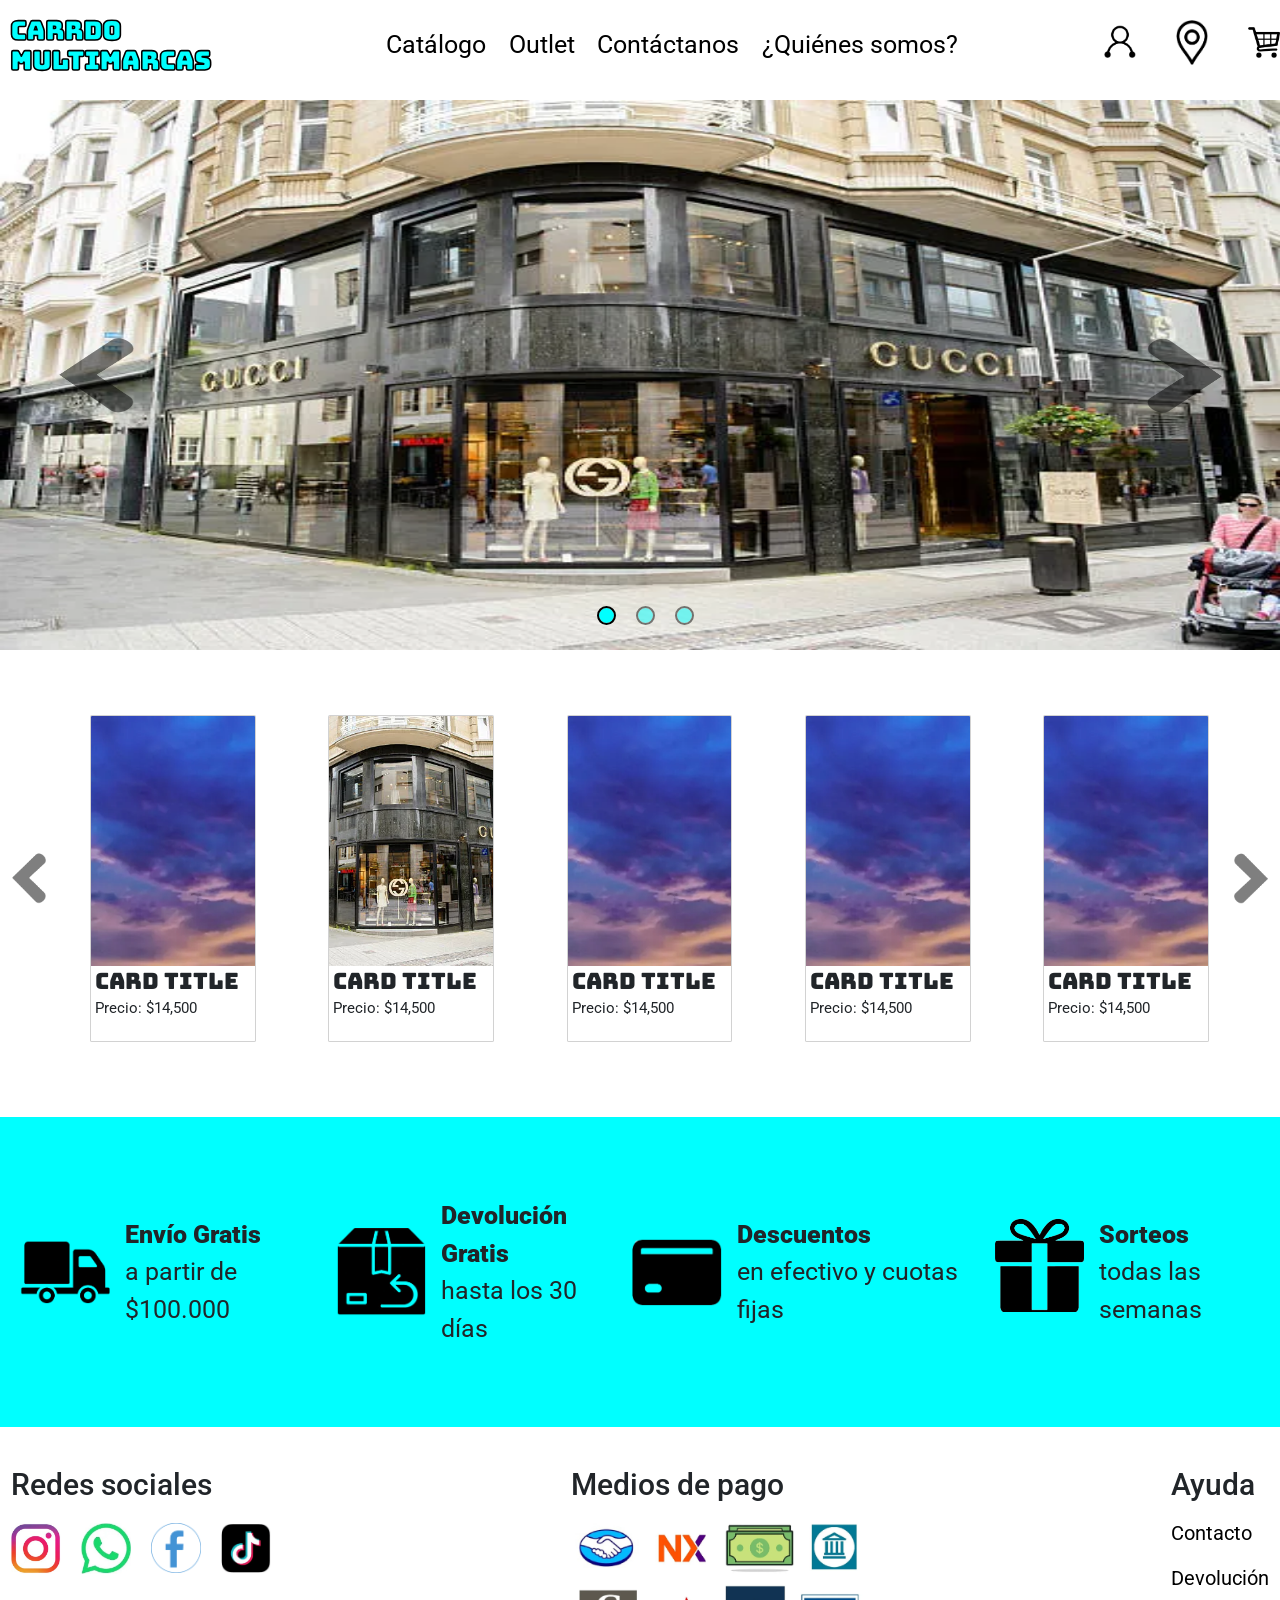
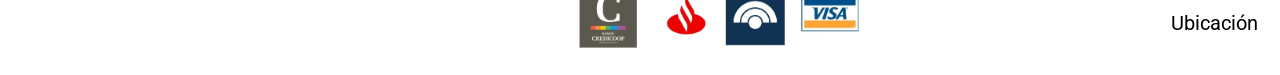
<file: index.html>
<!DOCTYPE html>
<html lang="en">
<head>
    <meta charset="UTF-8">
    <meta name="description" content="Descubre tu propio estilo en Carrdo Multimarcas - ropa de hombre">
    <title> Carrdo Multimarcas / página de inicio </title>

    <!-- Fuente para los titulos (h1) -->

    <link rel="preconnect" href="https://fonts.googleapis.com">
    <link rel="preconnect" href="https://fonts.gstatic.com" crossorigin>
    <link href="https://fonts.googleapis.com/css2?family=Bungee&family=Gravitas+One&family=Roboto+Mono:ital,wght@0,100..700;1,100..700&display=swap" rel="stylesheet">

    <!-- Fuente para los subtitulos (h2) -->

    <link rel="preconnect" href="https://fonts.googleapis.com">
    <link rel="preconnect" href="https://fonts.gstatic.com" crossorigin>
    <link href="https://fonts.googleapis.com/css2?family=Bebas+Neue&family=Bungee&family=Gravitas+One&family=Roboto+Mono:ital,wght@0,100..700;1,100..700&display=swap" rel="stylesheet">

    <!-- Fuente para los párrafos (h3) -->

    <link rel="preconnect" href="https://fonts.googleapis.com">
    <link rel="preconnect" href="https://fonts.gstatic.com" crossorigin>
    <link href="https://fonts.googleapis.com/css2?family=Bebas+Neue&family=Bungee&family=Gravitas+One&family=Roboto+Mono:ital,wght@0,100..700;1,100..700&family=Roboto:ital,wght@0,100..900;1,100..900&display=swap" rel="stylesheet">

    <!-- Link para conectar el HTML a Bootstrap -->
    <link href="https://cdn.jsdelivr.net/npm/bootstrap@5.3.8/dist/css/bootstrap.min.css" rel="stylesheet" integrity="sha384-sRIl4kxILFvY47J16cr9ZwB07vP4J8+LH7qKQnuqkuIAvNWLzeN8tE5YBujZqJLB" crossorigin="anonymous">

    <!-- Mi archivo CSS -->
    <link rel="stylesheet" href="styles/estilos.css">

</head>

<body>

    <header class="header">

        <h1 class="logo"> Carrdo Multimarcas </h1> 

        <!-- Menú desplegable de Bootstrap -->

        <nav class="navbar navbar-expand-lg navbar-ajustes">
            <div class="container-fluid">
                <button class="navbar-toggler" type="button" data-bs-toggle="collapse" data-bs-target="#navbarNavAltMarkup" aria-controls="navbarNavAltMarkup" aria-expanded="false" aria-label="Toggle navigation">
                    <span class="texto-boton-menu">Menú</span>
                    <span class="navbar-toggler-icon"></span>
                </button>
                <div class="collapse navbar-collapse" id="navbarNavAltMarkup">
                    <div class="navbar-nav">
                        <a class="nav-link" aria-current="page" href="pages/catalogo.html">Catálogo</a>
                        <a class="nav-link" aria-current="page" href="pages/outlet.html">Outlet</a>
                        <a class="nav-link" href="pages/contactanos.html">Contáctanos</a>
                        <a class="nav-link" aria-disabled="true" href="pages/quienes-somos.html">¿Quiénes somos?</a>
                    </div>
                </div>
            </div>
        </nav>

        <div class="iconos"> <!--Apartado de items en la esquina superior derecha de la página, misma altura que el título.-->

            <a href="">
                <img src="images/logo-cuenta.png" alt="ícono que representa la cuenta del usuario en la tienda online, al presionarlo, nos llevará a la sección de registro/log in."> <!--Ícono con un enlace para acceder a la cuenta del usuario en la tienda online.-->
            </a>

            <a href="">
                <img src="images/logo-ubicacion.png" alt="ícono que representa la ubicación física de la tienda onlimne, al presionarlo, nos llevará a la ubicación de la tienda física en Google Maps."> <!--ícono con un enlace que nos llevara a la ubicación de la tienda física en Google Maps--->
            </a>

            <a href="">
                <img src="images/logo-carrito.png" alt="ícono que representa el carrito de compras de la tienda online, en el cual se almacenan los artículos que seleccionemos, al presionarlo, podremos verlos y ver el monto total."> <!--ícono con un enlace que nos llevará al carrito de compras, donde se almacenarán los productos seleccionados.-->
            </a>

        </div>

    </header>

    <!-- Carrousel de Bootstrap -->

    <div id="carouselExampleIndicators" class="carousel slide">
        <div class="carousel-indicators">
            <button type="button" data-bs-target="#carouselExampleIndicators" data-bs-slide-to="0" class="active" aria-current="true" aria-label="Slide 1"></button>
            <button type="button" data-bs-target="#carouselExampleIndicators" data-bs-slide-to="1" aria-label="Slide 2"></button>
            <button type="button" data-bs-target="#carouselExampleIndicators" data-bs-slide-to="2" aria-label="Slide 3"></button>
        </div>
        <div class="carousel-inner">
            <div class="carousel-item active">
                <img src="images/foto-local-provisional.webp" class="d-block w-100" alt="Imágen de fondo del carrousel, en esta se visualiza la fachada de la tienda física.">
            </div>
            <div class="carousel-item">
                <img src="images/foto-local-provisional.webp" class="d-block w-100" alt="Imágen de fondo del carrousel, en esta se visualizan diversas prendas de vestir para hombres de la tienda física.">
            </div>
            <div class="carousel-item">
                <img src="images/foto-local-provisional.webp" class="d-block w-100" alt="Imágen de fondo del carrousel, en esta se visualiza una imágen de cómo el personal de la tienda asesora a los clientes de una forma comprensiva y cálida.">
            </div>
        </div>
        <button class="carousel-control-prev" type="button" data-bs-target="#carouselExampleIndicators" data-bs-slide="prev">
            <span class="carousel-control-prev-icon" aria-hidden="true"></span>
            <span class="visually-hidden">Previous</span>
        </button>
        <button class="carousel-control-next" type="button" data-bs-target="#carouselExampleIndicators" data-bs-slide="next">
            <span class="carousel-control-next-icon" aria-hidden="true"></span>
            <span class="visually-hidden">Next</span>
        </button>
    </div>

    <main>

        <!-- Carrousel de ropa de Bootstrap --- VISTA DESKTOP --- Cada SLIDE cuenta con 5 cards distintas, las cuales serán prendas de ropa. -->
         
        <section id="carrousel-ropa-desktop">

            <div class="container-carrousel-scroll">

                <div id="carouselExample-desktop" class="carousel slide">

                    <div class="carousel-inner">

                        <!-- SLIDE 1 -->
                        <div class="carousel-item active">

                            <div class="row row-cols-1 row-cols-md-3 row-cols-lg-5 gx-1">

                                <!-- 5 CARDS -->
                                <div class="col">
                                    <div class="card ropa-card">
                                        <a href=""><img src="images/foto-prueba.webp" class="card-img-top img-ropa" alt="Imágen de un pantalón de jean azul oscuro"></a>
                                        <div class="card-body">
                                            <h5 class="card-title">Card title</h5>
                                            <p class="card-text">Precio: $14,500</p>
                                        </div>
                                    </div>
                                </div>

                                <div class="col">
                                    <div class="card ropa-card">
                                        <a href=""><img src="images/foto-local-provisional.webp" class="card-img-top img-ropa" alt="Imágen de una remera mangas cortas roja"></a>
                                        <div class="card-body">
                                            <h5 class="card-title">Card title</h5>
                                            <p class="card-text">Precio: $14,500</p>
                                        </div>
                                    </div>
                                </div>

                                <div class="col">
                                    <div class="card ropa-card">
                                        <a href=""><img src="images/foto-prueba.webp" class="card-img-top img-ropa" alt="imágen de una camisa de lino blanca"></a>
                                        <div class="card-body">
                                            <h5 class="card-title">Card title</h5>
                                            <p class="card-text">Precio: $14,500</p>
                                        </div>
                                    </div>
                                </div>

                                <div class="col">
                                    <div class="card ropa-card">
                                        <a href=""><img src="images/foto-prueba.webp" class="card-img-top img-ropa" alt="imágen de un buzo de friza negro y blanco oversize"></a>
                                        <div class="card-body">
                                            <h5 class="card-title">Card title</h5>
                                            <p class="card-text">Precio: $14,500</p>
                                        </div>
                                    </div>
                                </div>

                                <div class="col">
                                    <div class="card ropa-card">
                                        <a href=""><img src="images/foto-prueba.webp" class="card-img-top img-ropa" alt="Imágen de una chomba mangas cortas rayada, roja y azul"></a>
                                        <div class="card-body">
                                            <h5 class="card-title">Card title</h5>
                                            <p class="card-text">Precio: $14,500</p>
                                        </div>
                                    </div>
                                </div>

                            </div>

                        </div>

                        <!-- SLIDE 2 -->
                        <div class="carousel-item">

                            <div class="row row-cols-1 row-cols-md-3 row-cols-lg-5 gx-1">

                                <!-- otras 5 cards -->
                                <div class="col">
                                    <div class="card ropa-card">
                                        <a href=""><img src="images/foto-local-provisional.webp" class="card-img-top img-ropa" alt="imágen de un pantalón de jogging negro"></a>
                                        <div class="card-body">
                                            <h5 class="card-title">Card title</h5>
                                            <p class="card-text">Precio: $14,500</p>
                                        </div>
                                    </div>
                                </div>

                                <div class="col">
                                    <div class="card ropa-card">
                                        <a href=""><img src="images/foto-local-provisional.webp" class="card-img-top img-ropa" alt="Imágen de una campera de jean azul"></a>
                                        <div class="card-body">
                                            <h5 class="card-title">Card title</h5>
                                            <p class="card-text">Precio: $14,500</p>
                                        </div>
                                    </div>
                                </div>

                                <div class="col">
                                    <div class="card ropa-card">
                                        <a href=""><img src="images/foto-prueba.webp" class="card-img-top img-ropa" alt="Imágen de un chaleco inflable"></a>
                                        <div class="card-body">
                                            <h5 class="card-title">Card title</h5>
                                            <p class="card-text">Precio: $14,500</p>
                                        </div>
                                    </div>
                                </div>

                                <div class="col">
                                    <div class="card ropa-card">
                                        <a href=""><img src="images/foto-prueba.webp" class="card-img-top img-ropa" alt="Imágen de una campera inflable"></a>
                                        <div class="card-body">
                                            <h5 class="card-title">Card title</h5>
                                            <p class="card-text">Precio: $14,500</p>
                                        </div>
                                    </div>
                                </div>

                                <div class="col">
                                    <div class="card ropa-card">
                                        <a href=""><img src="images/foto-local-provisional.webp" class="card-img-top img-ropa" alt="Imágen de una gorra"></a>
                                        <div class="card-body">
                                            <h5 class="card-title">Card title</h5>
                                            <p class="card-text">Precio: $14,500</p>
                                        </div>
                                    </div>
                                </div>

                            </div>

                        </div>

                    </div>

                    <button class="carousel-control-prev" type="button" data-bs-target="#carouselExample-desktop" data-bs-slide="prev">
                        <span class="carousel-control-prev-icon" aria-hidden="true"></span>
                        <span class="visually-hidden">Previous</span>
                    </button>
                    <button class="carousel-control-next" type="button" data-bs-target="#carouselExample-desktop" data-bs-slide="next">
                        <span class="carousel-control-next-icon" aria-hidden="true"></span>
                        <span class="visually-hidden">Next</span>
                    </button>

                </div>

            </div>
        </section>

        <!-- Carrousel de ropa de Bootstrap --- VISTA TABLET --- Cada SLIDE cuenta con 2 cards distintas, las cuales serán prendas de ropa. -->

        <section id="carrousel-ropa-tablet">

            <div class="container-carrousel-scroll">

                <div id="carouselExample-tablet" class="carousel slide">

                    <div class="carousel-inner">

                        <!-- SLIDE 1 -->
                        <div class="carousel-item active">

                            <div class="row row-cols-1 row-cols-md-3 row-cols-lg-5 gx-1">

                                <!-- 2 CARDS -->
                                <div class="col">
                                    <div class="card ropa-card">
                                        <a href=""><img src="images/foto-prueba.webp" class="card-img-top img-ropa" alt="Imágen de un pantalón de jean azul oscuro"></a>
                                        <div class="card-body">
                                            <h5 class="card-title">Card title</h5>
                                            <p class="card-text">Precio: $14,500</p>
                                        </div>
                                    </div>
                                </div>

                                <div class="col">
                                    <div class="card ropa-card">
                                        <a href=""><img src="images/foto-local-provisional.webp" class="card-img-top img-ropa" alt="Imágen de una remera mangas cortas roja"></a>
                                        <div class="card-body">
                                            <h5 class="card-title">Card title</h5>
                                            <p class="card-text">Precio: $14,500</p>
                                        </div>
                                    </div>
                                </div>
                            </div>
                        </div>

                        <!-- SLIDE 2 -->
                        <div class="carousel-item">

                            <div class="row row-cols-1 row-cols-md-3 row-cols-lg-5 gx-1">

                                <!-- otras 2 cards -->
                                <div class="col">
                                    <div class="card ropa-card">
                                        <a href=""><img src="images/foto-local-provisional.webp" class="card-img-top img-ropa" alt="imágen de una camisa de lino blanca"></a>
                                        <div class="card-body">
                                            <h5 class="card-title">Card title</h5>
                                            <p class="card-text">Precio: $14,500</p>
                                        </div>
                                    </div>
                                </div>

                                <div class="col">
                                    <div class="card ropa-card">
                                        <a href=""><img src="images/foto-local-provisional.webp" class="card-img-top img-ropa" alt="imágen de un buzo de friza negro y blanco oversize"></a>
                                        <div class="card-body">
                                            <h5 class="card-title">Card title</h5>
                                            <p class="card-text">Precio: $14,500</p>
                                        </div>
                                    </div>
                                </div>
                            </div>
                        </div>
                    </div>

                    <button class="carousel-control-prev" type="button" data-bs-target="#carouselExample-tablet" data-bs-slide="prev">
                        <span class="carousel-control-prev-icon" aria-hidden="true"></span>
                        <span class="visually-hidden">Previous</span>
                    </button>
                    <button class="carousel-control-next" type="button" data-bs-target="#carouselExample-tablet" data-bs-slide="next">
                        <span class="carousel-control-next-icon" aria-hidden="true"></span>
                        <span class="visually-hidden">Next</span>
                    </button>

                </div>

            </div>
        </section>

        <!-- Carrousel de ropa de Bootstrap --- VISTA MOBILE -- Se incluye solo 1 Card por SLIDE, de forma que el carrousel pase de a una card y no solo las primeras de cada SLIDE. -->

        <section id="carrousel-ropa-mobile">

            <div class="container-carrousel-scroll">

                <div id="carouselExample-mobile" class="carousel slide">

                    <div class="carousel-inner">

                        <!-- SLIDE 1 / CARD 1-->
                        <div class="carousel-item active">

                            <div class="row row-cols-1 row-cols-md-3 row-cols-lg-5 gx-1">

                                <div class="col">
                                    <div class="card ropa-card">
                                        <a href=""><img src="images/foto-prueba.webp" class="card-img-top img-ropa" alt="Imágen de un pantalón de jean azul oscuro"></a>
                                        <div class="card-body">
                                            <h5 class="card-title">Card title</h5>
                                            <p class="card-text">Precio: $14,500</p>
                                        </div>
                                    </div>
                                </div>
                            
                            </div>

                        </div>

                        <!-- SLIDE 2 / card 2 -->
                        <div class="carousel-item">

                            <div class="row row-cols-1 row-cols-md-3 row-cols-lg-5 gx-1">

                                <div class="col">
                                    <div class="card ropa-card">
                                        <a href=""><img src="images/foto-local-provisional.webp" class="card-img-top img-ropa" alt="Imágen de una remera mangas cortas roja"></a>
                                        <div class="card-body">
                                            <h5 class="card-title">Card title</h5>
                                            <p class="card-text">Precio: $14,500</p>
                                        </div>
                                    </div>
                                </div>    

                            </div>

                        </div>

                        <!-- SLIDE 3 / CARD 3 -->

                        <div class="carousel-item">

                            <div class="row row-cols-1 row-cols-md-3 row-cols-lg-5 gx-1">

                                <div class="col">
                                    <div class="card ropa-card">
                                        <a href=""><img src="images/foto-prueba.webp" class="card-img-top img-ropa" alt="imágen de una camisa de lino blanca"></a>
                                        <div class="card-body">
                                            <h5 class="card-title">Card title</h5>
                                            <p class="card-text">Precio: $14,500</p>
                                        </div>
                                    </div>
                                </div>    

                            </div>

                        </div>

                        <!-- SLIDE 4 / CARD 4 -->

                        <div class="carousel-item">

                            <div class="row row-cols-1 row-cols-md-3 row-cols-lg-5 gx-1">

                                <div class="col">
                                    <div class="card ropa-card">
                                        <a href=""><img src="images/foto-local-provisional.webp" class="card-img-top img-ropa" alt="imágen de un buzo de friza negro y blanco oversize"></a>
                                        <div class="card-body">
                                            <h5 class="card-title">Card title</h5>
                                            <p class="card-text">Precio: $14,500</p>
                                        </div>
                                    </div>
                                </div>    

                            </div>

                        </div>

                        <!-- SLIDE 5 / CARD 5 -->

                        <div class="carousel-item">

                            <div class="row row-cols-1 row-cols-md-3 row-cols-lg-5 gx-1">

                                <div class="col">
                                    <div class="card ropa-card">
                                        <a href=""><img src="images/foto-remera.webp" class="card-img-top img-ropa" alt="Imágen de una gorra"></a>
                                        <div class="card-body">
                                            <h5 class="card-title">Card title</h5>
                                            <p class="card-text">Precio: $14,500</p>
                                        </div>
                                    </div>
                                </div>    

                            </div>

                        </div>

                    </div>

                    <button class="carousel-control-prev" type="button" data-bs-target="#carouselExample-mobile" data-bs-slide="prev">
                        <span class="carousel-control-prev-icon" aria-hidden="true"></span>
                        <span class="visually-hidden">Previous</span>
                    </button>
                    <button class="carousel-control-next" type="button" data-bs-target="#carouselExample-mobile" data-bs-slide="next">
                        <span class="carousel-control-next-icon" aria-hidden="true"></span>
                        <span class="visually-hidden">Next</span>
                    </button>

                </div>

            </div>
        </section>
    
    </main>

    <!-- Sección de beneficios, fija en cada página.-->

    <section class="seccion-beneficios">

        <div class="beneficio">
            <img src="images/logo-black-truck.png" alt="Logotipo de un camión de transportes negro, simbolizando el envío gratis"> <span> <strong>Envío gratis</strong> a partir de $100.000 </span>
        </div>

        <div class="beneficio">
            <img src="images/logo-return-blackbox.png" alt="Logotipo de una caja con un símbolo de retorno negros, simbolizando la devolución gratis"> <span> <strong>Devolución gratis</strong> hasta los 30 días </span>
        </div>

        <div class="beneficio">
            <img src="images/logo-black-credit-card.png" alt="Logotipo de una tarjeta de credito negra, simbolizando los descuentos en tarjetas y en efectivo"> <span> <strong>Descuentos</strong> en efectivo y cuotas fijas</span>
        </div>

        <div class="beneficio">
            <img src="images/logo-black-present.png" class="logo-present" alt="Logotipo de un regalo negro, simbolizando los sorteos"> <span> <strong>Sorteos</strong> todas las semanas</span>
        </div>
        
    </section>

    <!-- Pié de página, fijo en cada página.-->

    <footer class="pie-de-pagina">

        <nav class="redes"> <!-- Sección de navegación hacia nuestras redes sociales-->
            
            <h3> Redes sociales </h3>

            <div class="iconos-redes"> <!-- Usamos el div para poder aplicar mas comodamente el CSS y separar el titulo de los iconos-->

                <a href="https://www.instagram.com/carrdo_m_vc/" target="_blank">
                <img class="link-instagram" src="images/logo-instagram.jpg" alt="Logotipo de Instagram que, al presionarlo, te lleva dicha red social de la tienda.">
                </a>
                <a href="https://wa.me/5493400668155" target="_blank">
                    <img class="link-whatsapp" src="images/logo-whatsapp.jpg" alt="Logotipo de WhatsApp que, al presionarlo, te lleva dicha red social de la tienda.">
                </a>
                <a href="https://www.facebook.com/search/top?q=carrdo" target="_blank">
                    <img class="link-facebook" src="images/logo-facebook.webp" alt="Logotipo de Facebook que, al presionarlo, te lleva dicha red social de la tienda.">
                </a>
                <a href="https://www.tiktok.com/@carrdo.multimarcas.vc?lang=es-419" target="_blank">
                    <img class="link-tiktok" src="images/logo-tiktok.jpg" alt="Logotipo de Tiktok que, al presionarlo, te lleva dicha red social de la tienda.">
                </a>

            </div>
            
        </nav>

        <section class="medios-de-pago"> <!-- Sección de métodos de pago, solo con sus logotipos.-->
            <h3> Medios de pago </h3>
            <img class="logo-medios" src="images/logo-medios-de-pago.webp" alt="Logotipos de medios de pago. Aceptamos Mercado pago, Naranja X, efectivo y bancos Credicoop, Macro, Nación, Primicia y Santander.">
        </section>

        <nav class="ayuda"> <!-- Sección de Ayuda con elaces de navegación.-->

            <h3>Ayuda</h3>

            <p><a href="pages/contactanos.html">Contacto</a></p>
            <p><a href="">Devolución</a></p>
            <p><a href="">Ubicación</a></p>

        </nav>
        
    </footer>

    <script src="https://cdn.jsdelivr.net/npm/bootstrap@5.3.8/dist/js/bootstrap.bundle.min.js" integrity="sha384-FKyoEForCGlyvwx9Hj09JcYn3nv7wiPVlz7YYwJrWVcXK/BmnVDxM+D2scQbITxI" crossorigin="anonymous"></script>
    
</body>
</html>
</file>
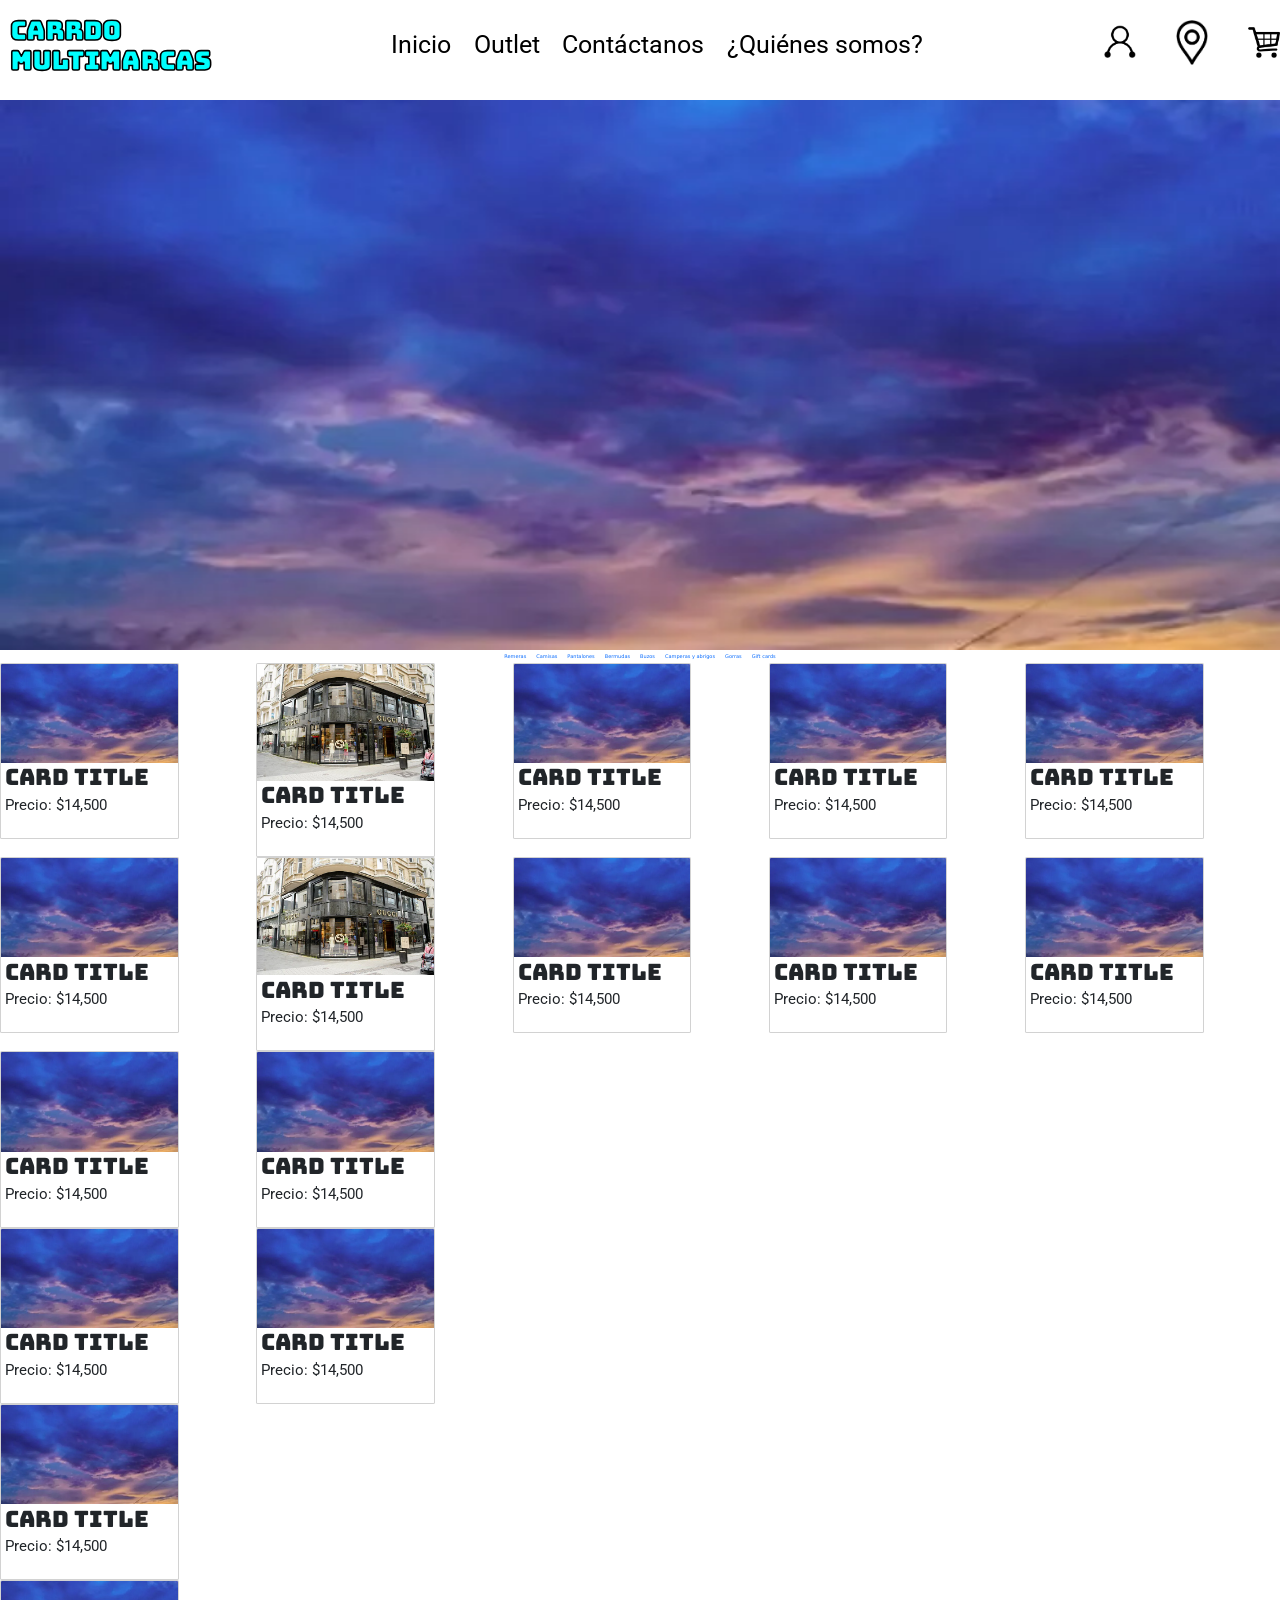
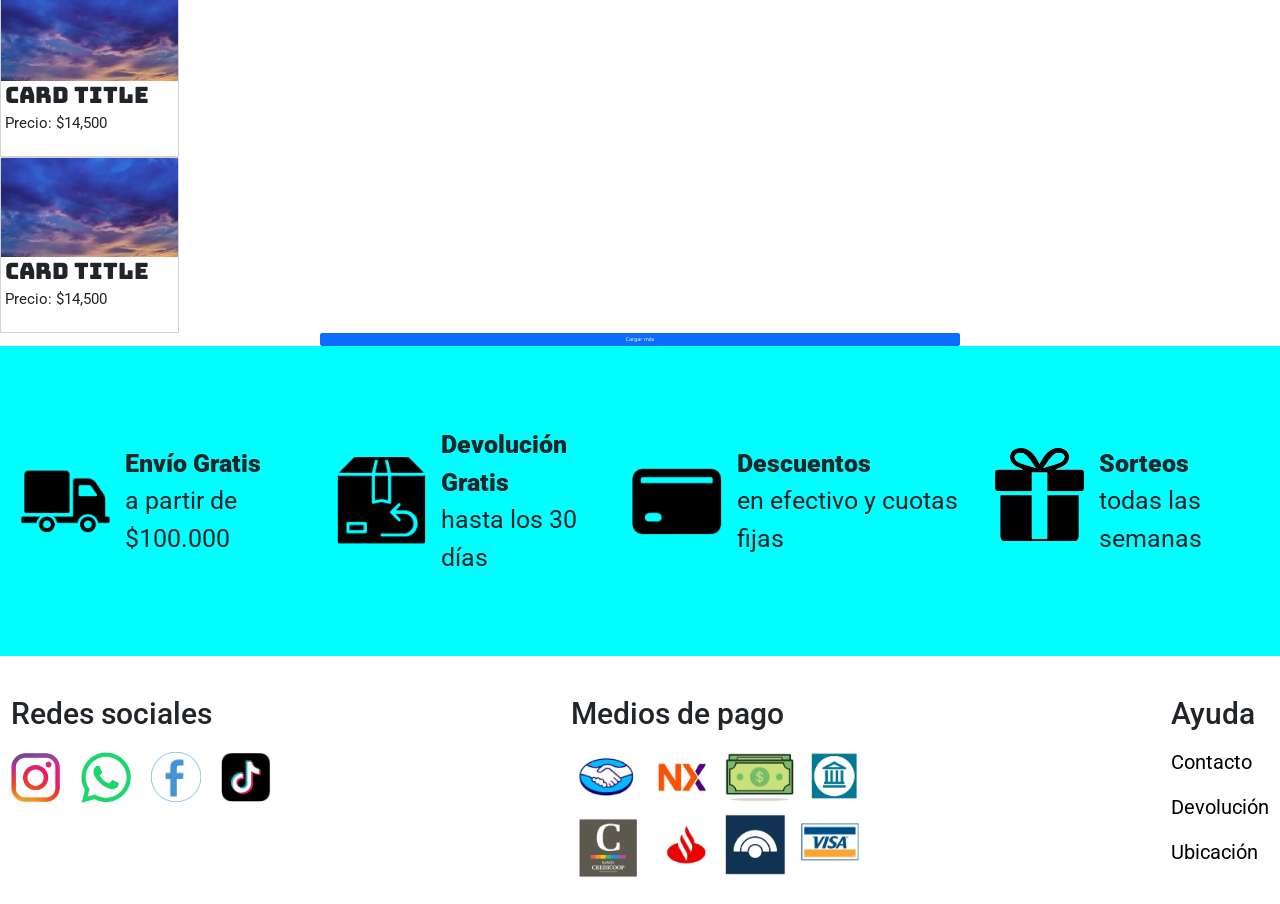
<file: pages/catalogo.html>
<!DOCTYPE html>
<html lang="en">
<head>
    <meta charset="UTF-8">
    <meta name="description" content="Te invitamos a explorar nuestro catálogo de productos y a descubrir tu propio estilo">
    <title> Carrdo Multimarcas / catálogo </title>

    <!-- Fuente para los titulos (h1) -->

    <link rel="preconnect" href="https://fonts.googleapis.com">
    <link rel="preconnect" href="https://fonts.gstatic.com" crossorigin>
    <link href="https://fonts.googleapis.com/css2?family=Bungee&family=Gravitas+One&family=Roboto+Mono:ital,wght@0,100..700;1,100..700&display=swap" rel="stylesheet">

    <!-- Fuente para los subtitulos (h2) -->

    <link rel="preconnect" href="https://fonts.googleapis.com">
    <link rel="preconnect" href="https://fonts.gstatic.com" crossorigin>
    <link href="https://fonts.googleapis.com/css2?family=Bebas+Neue&family=Bungee&family=Gravitas+One&family=Roboto+Mono:ital,wght@0,100..700;1,100..700&display=swap" rel="stylesheet">

    <!-- Fuente para los párrafos (h3) -->

    <link rel="preconnect" href="https://fonts.googleapis.com">
    <link rel="preconnect" href="https://fonts.gstatic.com" crossorigin>
    <link href="https://fonts.googleapis.com/css2?family=Bebas+Neue&family=Bungee&family=Gravitas+One&family=Roboto+Mono:ital,wght@0,100..700;1,100..700&family=Roboto:ital,wght@0,100..900;1,100..900&display=swap" rel="stylesheet">


    <!-- Link para conectar el HTML a Bootstrap -->
    <link href="https://cdn.jsdelivr.net/npm/bootstrap@5.3.8/dist/css/bootstrap.min.css" rel="stylesheet" integrity="sha384-sRIl4kxILFvY47J16cr9ZwB07vP4J8+LH7qKQnuqkuIAvNWLzeN8tE5YBujZqJLB" crossorigin="anonymous">

    <!-- Mi archivo CSS -->
    <link rel="stylesheet" href="../styles/estilos.css">
</head>

<body>

    <header class="header-pages header-catalogo">

        <h1 class="logo"> Carrdo Multimarcas </h1> 

        <!-- Menú desplegable de Bootstrap -->

        <nav class="navbar navbar-expand-lg navbar-ajustes">
            <div class="container-fluid">
                <button class="navbar-toggler" type="button" data-bs-toggle="collapse" data-bs-target="#navbarNavAltMarkup" aria-controls="navbarNavAltMarkup" aria-expanded="false" aria-label="Toggle navigation">
                    <span class="texto-boton-menu">Menú</span>
                    <span class="navbar-toggler-icon"></span>
                </button>
                <div class="collapse navbar-collapse" id="navbarNavAltMarkup">
                    <div class="navbar-nav">
                        <a class="nav-link" aria-current="page" href="../index.html">Inicio</a>
                        <a class="nav-link" aria-current="page" href="outlet.html">Outlet</a>
                        <a class="nav-link" href="contactanos.html">Contáctanos</a>
                        <a class="nav-link" aria-disabled="true" href="quienes-somos.html">¿Quiénes somos?</a>
                    </div>
                </div>
            </div>
        </nav>

        <div class="iconos"> <!--Apartado de items en la esquina superior derecha de la página, misma altura que el título.-->

            <a href="">
                <img src="../images/logo-cuenta.png" alt="ícono que representa la cuenta del usuario en la tienda online, al presionarlo, nos llevará a la sección de registro/log in."> <!--Ícono con un enlace para acceder a la cuenta del usuario en la tienda online.-->
            </a>

            <a href="">
                <img src="../images/logo-ubicacion.png" alt="ícono que representa la ubicación física de la tienda onlimne, al presionarlo, nos llevará a la ubicación de la tienda física en Google Maps."> <!--ícono con un enlace que nos llevara a la ubicación de la tienda física en Google Maps--->
            </a>

            <a href="">
                <img src="../images/logo-carrito.png" alt="ícono que representa el carrito de compras de la tienda online, en el cual se almacenan los artículos que seleccionemos, al presionarlo, podremos verlos y ver el monto total."> <!--ícono con un enlace que nos llevará al carrito de compras, donde se almacenarán los productos seleccionados.-->
            </a>

        </div>

        <img class="banner" src="../images/foto-prueba.webp" alt="Banner de la página de quienes somos, una imágen ilustrativa del exterior de la tienda física">

    </header>

    <!-- Catálogo de prendas de ropa -->

    <main class="menu-catalogo"> 

        <ul class="nav justify-content-center">
            
            <li class="nav-item item-catalogo">
                <a class="nav-link" href="#">Remeras</a>
            </li>
            <li class="nav-item item-catalogo">
                <a class="nav-link" href="#">Camisas</a>
            </li>
            <li class="nav-item item-catalogo">
                <a class="nav-link" href="#">Pantalones</a>
            </li>
            <li class="nav-item item-catalogo">
                <a class="nav-link" href="#">Bermudas</a>
            </li>
            <li class="nav-item item-catalogo">
                <a class="nav-link" href="#">Buzos</a>
            </li>
            <li class="nav-item item-catalogo">
                <a class="nav-link" href="#">Camperas y abrigos</a>
            </li>
            <li class="nav-item item-catalogo">
                <a class="nav-link" href="#">Gorras</a>
            </li>
            <li class="nav-item item-catalogo">
                <a class="nav-link" href="#">Gift cards</a>
            </li>
        </ul>

        <!-- Vista DESKTOP -->

        <div class="row row-cols-1 row-cols-md-3 row-cols-lg-5 gx-1 fila-ropa-desktop">
            <div class="col">
                <div class="card ropa-card">
                    <a href=""><img src="../images/foto-prueba.webp" class="card-img-top img-catalogo" alt="Imágen de un pantalón de jean azul oscuro"></a>
                    <div class="card-body">
                        <h5 class="card-title">Card title</h5>
                        <p class="card-text">Precio: $14,500</p>
                    </div>
                </div>
            </div>

            <div class="col">
                <div class="card ropa-card">
                    <a href=""><img src="../images/foto-local-provisional.webp" class="card-img-top img-catalogo" alt="Imágen de una remera mangas cortas roja"></a>
                    <div class="card-body">
                        <h5 class="card-title">Card title</h5>
                        <p class="card-text">Precio: $14,500</p>
                    </div>
                </div>
            </div>

            <div class="col">
                <div class="card ropa-card">
                    <a href=""><img src="../images/foto-prueba.webp" class="card-img-top img-catalogo" alt="Imágen de un pantalón de jean azul oscuro"></a>
                    <div class="card-body">
                        <h5 class="card-title">Card title</h5>
                        <p class="card-text">Precio: $14,500</p>
                    </div>
                </div>
            </div>

            <div class="col">
                <div class="card ropa-card">
                    <a href=""><img src="../images/foto-prueba.webp" class="card-img-top img-catalogo" alt="Imágen de un pantalón de jean azul oscuro"></a>
                    <div class="card-body">
                        <h5 class="card-title">Card title</h5>
                        <p class="card-text">Precio: $14,500</p>
                    </div>
                </div>
            </div>

            <div class="col">
                <div class="card ropa-card">
                    <a href=""><img src="../images/foto-prueba.webp" class="card-img-top img-catalogo" alt="Imágen de un pantalón de jean azul oscuro"></a>
                    <div class="card-body">
                        <h5 class="card-title">Card title</h5>
                        <p class="card-text">Precio: $14,500</p>
                    </div>
                </div>
            </div>
        </div>

        <div class="row row-cols-1 row-cols-md-3 row-cols-lg-5 gx-1 fila-ropa-desktop">
            <div class="col">
                <div class="card ropa-card">
                    <a href=""><img src="../images/foto-prueba.webp" class="card-img-top img-catalogo" alt="Imágen de un pantalón de jean azul oscuro"></a>
                    <div class="card-body">
                        <h5 class="card-title">Card title</h5>
                        <p class="card-text">Precio: $14,500</p>
                    </div>
                </div>
            </div>

            <div class="col">
                <div class="card ropa-card">
                    <a href=""><img src="../images/foto-local-provisional.webp" class="card-img-top img-catalogo" alt="Imágen de una remera mangas cortas roja"></a>
                    <div class="card-body">
                        <h5 class="card-title">Card title</h5>
                        <p class="card-text">Precio: $14,500</p>
                    </div>
                </div>
            </div>

            <div class="col">
                <div class="card ropa-card">
                    <a href=""><img src="../images/foto-prueba.webp" class="card-img-top img-catalogo" alt="Imágen de un pantalón de jean azul oscuro"></a>
                    <div class="card-body">
                        <h5 class="card-title">Card title</h5>
                        <p class="card-text">Precio: $14,500</p>
                    </div>
                </div>
            </div>

            <div class="col">
                <div class="card ropa-card">
                    <a href=""><img src="../images/foto-prueba.webp" class="card-img-top img-catalogo" alt="Imágen de un pantalón de jean azul oscuro"></a>
                    <div class="card-body">
                        <h5 class="card-title">Card title</h5>
                        <p class="card-text">Precio: $14,500</p>
                    </div>
                </div>
            </div>

            <div class="col">
                <div class="card ropa-card">
                    <a href=""><img src="../images/foto-prueba.webp" class="card-img-top img-catalogo" alt="Imágen de un pantalón de jean azul oscuro"></a>
                    <div class="card-body">
                        <h5 class="card-title">Card title</h5>
                        <p class="card-text">Precio: $14,500</p>
                    </div>
                </div>
            </div>
        </div>

        <!-- Vista TABLET -->

        <div class="row row-cols-1 row-cols-md-3 row-cols-lg-5 gx-1 fila-ropa-tablet" id="fila-tablet">

            <div class="col">
                <div class="card ropa-card">
                    <a href=""><img src="../images/foto-prueba.webp" class="card-img-top img-catalogo" alt="Imágen de un pantalón de jean azul oscuro"></a>
                    <div class="card-body">
                        <h5 class="card-title">Card title</h5>
                        <p class="card-text">Precio: $14,500</p>
                    </div>
                </div>
            </div>

            <div class="col">
                <div class="card ropa-card">
                    <a href=""><img src="../images/foto-prueba.webp" class="card-img-top img-catalogo" alt="Imágen de un pantalón de jean azul oscuro"></a>
                    <div class="card-body">
                        <h5 class="card-title">Card title</h5>
                        <p class="card-text">Precio: $14,500</p>
                    </div>
                </div>
            </div>
        </div>

        <div class="row row-cols-1 row-cols-md-3 row-cols-lg-5 gx-1 fila-ropa-tablet" id="fila-tablet">

            <div class="col">
                <div class="card ropa-card">
                    <a href=""><img src="../images/foto-prueba.webp" class="card-img-top img-catalogo" alt="Imágen de un pantalón de jean azul oscuro"></a>
                    <div class="card-body">
                        <h5 class="card-title">Card title</h5>
                        <p class="card-text">Precio: $14,500</p>
                    </div>
                </div>
            </div>

            <div class="col">
                <div class="card ropa-card">
                    <a href=""><img src="../images/foto-prueba.webp" class="card-img-top img-catalogo" alt="Imágen de un pantalón de jean azul oscuro"></a>
                    <div class="card-body">
                        <h5 class="card-title">Card title</h5>
                        <p class="card-text">Precio: $14,500</p>
                    </div>
                </div>
            </div>
        </div>

        <!-- Vista MOBILE -->

        <div class="row row-cols-1 row-cols-md-3 row-cols-lg-5 gx-1 fila-ropa-mobile" id="fila-mobile">

            <div class="col">
                <div class="card ropa-card">
                    <a href=""><img src="../images/foto-prueba.webp" class="card-img-top img-catalogo" alt="Imágen de un pantalón de jean azul oscuro"></a>
                    <div class="card-body">
                        <h5 class="card-title">Card title</h5>
                        <p class="card-text">Precio: $14,500</p>
                    </div>
                </div>
            </div>

        </div>

        <div class="row row-cols-1 row-cols-md-3 row-cols-lg-5 gx-1 fila-ropa-mobile" id="fila-mobile">

            <div class="col">
                <div class="card ropa-card">
                    <a href=""><img src="../images/foto-prueba.webp" class="card-img-top img-catalogo" alt="Imágen de un pantalón de jean azul oscuro"></a>
                    <div class="card-body">
                        <h5 class="card-title">Card title</h5>
                        <p class="card-text">Precio: $14,500</p>
                    </div>
                </div>
            </div>

        </div>

        <div class="row row-cols-1 row-cols-md-3 row-cols-lg-5 gx-1 fila-ropa-mobile" id="fila-mobile">

            <div class="col">
                <div class="card ropa-card">
                    <a href=""><img src="../images/foto-prueba.webp" class="card-img-top img-catalogo" alt="Imágen de un pantalón de jean azul oscuro"></a>
                    <div class="card-body">
                        <h5 class="card-title">Card title</h5>
                        <p class="card-text">Precio: $14,500</p>
                    </div>
                </div>
            </div>

        </div>

        <div class="d-grid col-6 mx-auto btn-personalizado">
            <button class="btn btn-primary" type="button">Cargar más</button>
        </div>

    </main>

    <section class="seccion-beneficios">

        <div class="beneficio">
            <img src="../images/logo-black-truck.png" alt="Logotipo de un camión de transportes negro, simbolizando el envío gratis"> <span> <strong>Envío gratis</strong> a partir de $100.000 </span>
        </div>

        <div class="beneficio">
            <img src="../images/logo-return-blackbox.png" alt="Logotipo de una caja con un símbolo de retorno negros, simbolizando la devolución gratis"> <span> <strong>Devolución gratis</strong> hasta los 30 días </span>
        </div>

        <div class="beneficio">
            <img src="../images/logo-black-credit-card.png" alt="Logotipo de una tarjeta de credito negra, simbolizando los descuentos en tarjetas y en efectivo"> <span> <strong>Descuentos</strong> en efectivo y cuotas fijas</span>
        </div>

        <div class="beneficio">
            <img src="../images/logo-black-present.png" class="logo-present" alt="Logotipo de un regalo negro, simbolizando los sorteos"> <span> <strong>Sorteos</strong> todas las semanas</span>
        </div>
        
    </section>

    <footer class="pie-de-pagina"> <!-- Pié de página, fijo en cada página.-->

        <nav class="redes"> <!-- Sección de navegación hacia nuestras redes sociales-->
            
            <h3> Redes sociales </h3>

            <div class="iconos-redes"> <!-- Usamos el div para poder aplicar mas comodamente el CSS y separar el titulo de los iconos-->

                <a href="https://www.instagram.com/carrdo_m_vc/" target="_blank">
                <img class="link-instagram" src="../images/logo-instagram.jpg" alt="Logotipo de Instagram que, al presionarlo, te lleva dicha red social de la tienda.">
                </a>
                <a href="https://wa.me/5493400668155" target="_blank">
                    <img class="link-whatsapp" src="../images/logo-whatsapp.jpg" alt="Logotipo de WhatsApp que, al presionarlo, te lleva dicha red social de la tienda.">
                </a>
                <a href="https://www.facebook.com/search/top?q=carrdo" target="_blank">
                    <img class="link-facebook" src="../images/logo-facebook.webp" alt="Logotipo de Facebook que, al presionarlo, te lleva dicha red social de la tienda.">
                </a>
                <a href="https://www.tiktok.com/@carrdo.multimarcas.vc?lang=es-419" target="_blank">
                    <img class="link-tiktok" src="../images/logo-tiktok.jpg" alt="Logotipo de Tiktok que, al presionarlo, te lleva dicha red social de la tienda.">
                </a>

            </div>
        </nav>

        <section class="medios-de-pago"> <!-- Sección de métodos de pago, solo con sus logotipos.-->
            <h3> Medios de pago </h3>
            <img class="logo-medios" src="../images/logo-medios-de-pago.webp" alt="Logotipos de medios de pago. Aceptamos Mercado pago, Naranja X, efectivo y bancos Credicoop, Macro, Nación, Primicia y Santander.">
        </section>

        <nav class="ayuda"> <!-- Sección de Ayuda con elaces de navegación.-->

            <h3>Ayuda</h3>

            <p><a href="contactanos.html">Contacto</a></p>
            <p><a href="">Devolución</a></p>
            <p><a href="">Ubicación</a></p>

        </nav>
        
    </footer>

    <script src="https://cdn.jsdelivr.net/npm/bootstrap@5.3.8/dist/js/bootstrap.bundle.min.js" integrity="sha384-FKyoEForCGlyvwx9Hj09JcYn3nv7wiPVlz7YYwJrWVcXK/BmnVDxM+D2scQbITxI" crossorigin="anonymous"></script>
    
</body>
</html>
</file>
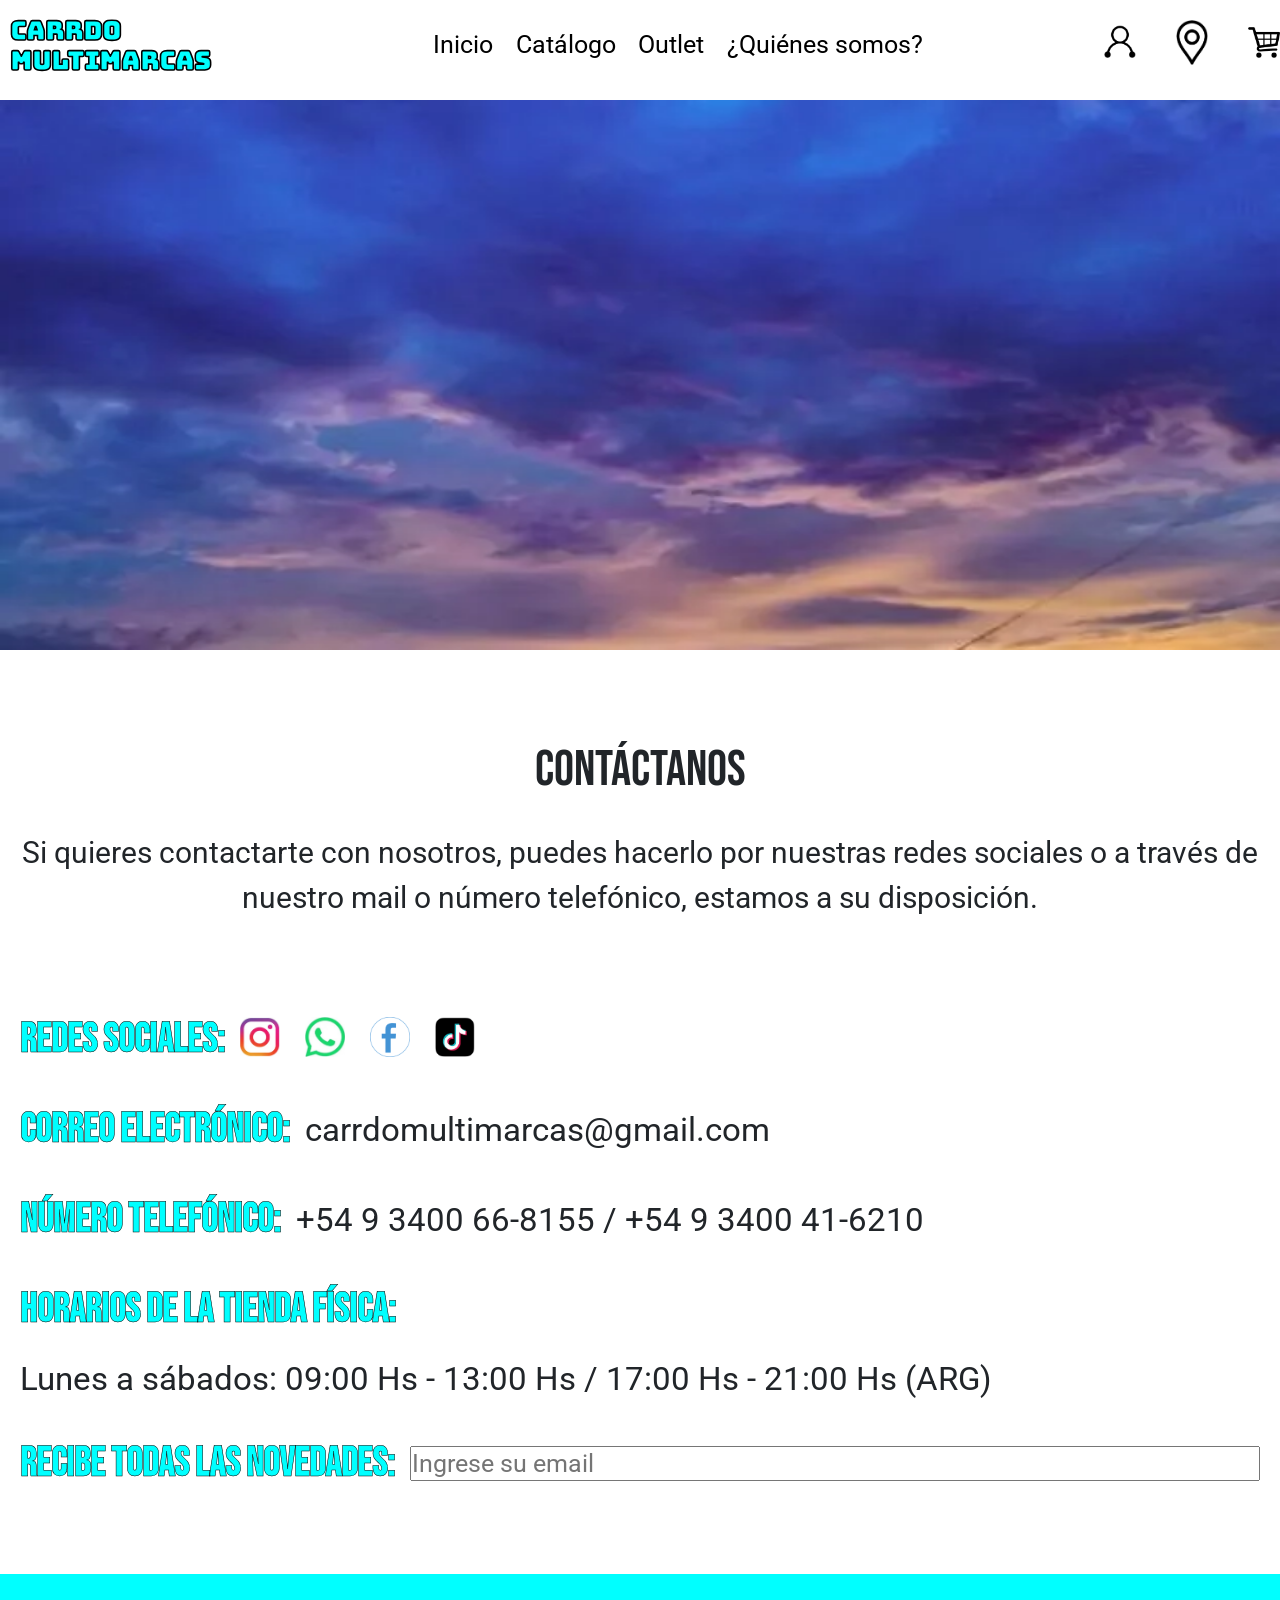
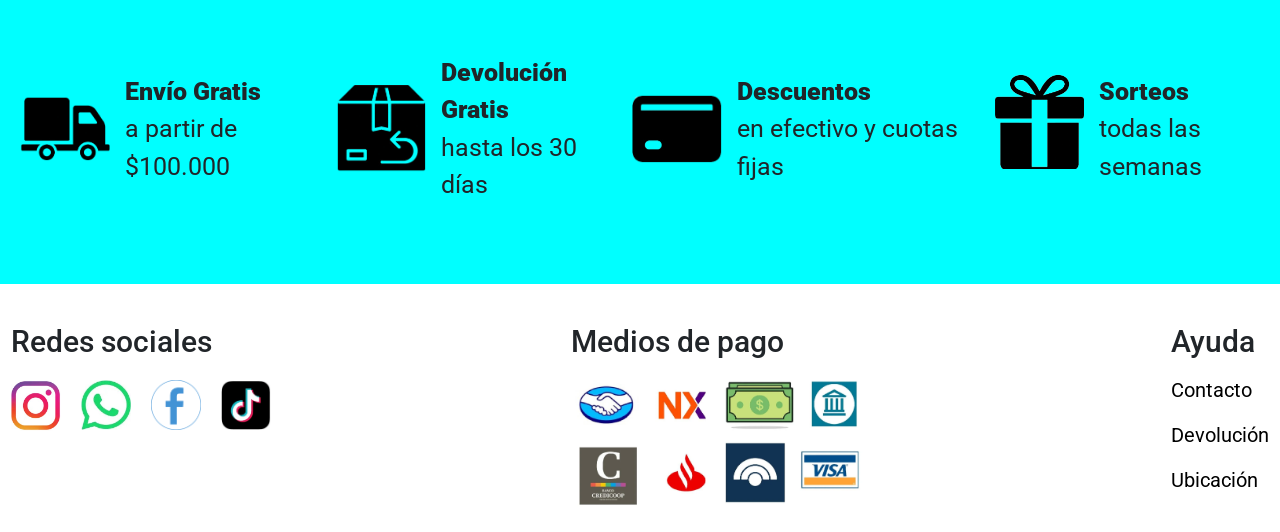
<file: pages/contactanos.html>
<!DOCTYPE html>
<html lang="en">
<head>
    <meta charset="UTF-8">
    <meta name="description" content="Ponte en contacto con nosotros para recibir una atención personalizada">
    <title> Carrdo Multimarcas / contáctanos </title>

    <!-- Fuente para los titulos (h1) -->

    <link rel="preconnect" href="https://fonts.googleapis.com">
    <link rel="preconnect" href="https://fonts.gstatic.com" crossorigin>
    <link href="https://fonts.googleapis.com/css2?family=Bungee&family=Gravitas+One&family=Roboto+Mono:ital,wght@0,100..700;1,100..700&display=swap" rel="stylesheet">

    <!-- Fuente para los subtitulos (h2) -->

    <link rel="preconnect" href="https://fonts.googleapis.com">
    <link rel="preconnect" href="https://fonts.gstatic.com" crossorigin>
    <link href="https://fonts.googleapis.com/css2?family=Bebas+Neue&family=Bungee&family=Gravitas+One&family=Roboto+Mono:ital,wght@0,100..700;1,100..700&display=swap" rel="stylesheet">

    <!-- Fuente para los párrafos (h3) -->

    <link rel="preconnect" href="https://fonts.googleapis.com">
    <link rel="preconnect" href="https://fonts.gstatic.com" crossorigin>
    <link href="https://fonts.googleapis.com/css2?family=Bebas+Neue&family=Bungee&family=Gravitas+One&family=Roboto+Mono:ital,wght@0,100..700;1,100..700&family=Roboto:ital,wght@0,100..900;1,100..900&display=swap" rel="stylesheet">


    <!-- Link para conectar el HTML a Bootstrap -->
    <link href="https://cdn.jsdelivr.net/npm/bootstrap@5.3.8/dist/css/bootstrap.min.css" rel="stylesheet" integrity="sha384-sRIl4kxILFvY47J16cr9ZwB07vP4J8+LH7qKQnuqkuIAvNWLzeN8tE5YBujZqJLB" crossorigin="anonymous">

    <!-- Mi archivo CSS -->
    <link rel="stylesheet" href="../styles/estilos.css">

</head>

<body>

    <header class="header-pages">

        <h1 class="logo"> Carrdo Multimarcas </h1> 

        <!-- Menú desplegable de Bootstrap -->

        <nav class="navbar navbar-expand-lg navbar-ajustes">
            <div class="container-fluid">
                <button class="navbar-toggler" type="button" data-bs-toggle="collapse" data-bs-target="#navbarNavAltMarkup" aria-controls="navbarNavAltMarkup" aria-expanded="false" aria-label="Toggle navigation">
                    <span class="texto-boton-menu">Menú</span>
                    <span class="navbar-toggler-icon"></span>
                </button>
                <div class="collapse navbar-collapse" id="navbarNavAltMarkup">
                    <div class="navbar-nav">
                        <a class="nav-link" aria-current="page" href="../index.html">Inicio</a>
                        <a class="nav-link" aria-current="page" href="catalogo.html">Catálogo</a>
                        <a class="nav-link" href="outlet.html">Outlet</a>
                        <a class="nav-link" aria-disabled="true" href="quienes-somos.html">¿Quiénes somos?</a>
                    </div>
                </div>
            </div>
        </nav>

        <div class="iconos"> <!--Apartado de items en la esquina superior derecha de la página, misma altura que el título.-->

            <a href="">
                <img src="../images/logo-cuenta.png" alt="ícono que representa la cuenta del usuario en la tienda online, al presionarlo, nos llevará a la sección de registro/log in."> <!--Ícono con un enlace para acceder a la cuenta del usuario en la tienda online.-->
            </a>

            <a href="">
                <img src="../images/logo-ubicacion.png" alt="ícono que representa la ubicación física de la tienda onlimne, al presionarlo, nos llevará a la ubicación de la tienda física en Google Maps."> <!--ícono con un enlace que nos llevara a la ubicación de la tienda física en Google Maps--->
            </a>

            <a href="">
                <img src="../images/logo-carrito.png" alt="ícono que representa el carrito de compras de la tienda online, en el cual se almacenan los artículos que seleccionemos, al presionarlo, podremos verlos y ver el monto total."> <!--ícono con un enlace que nos llevará al carrito de compras, donde se almacenarán los productos seleccionados.-->
            </a>

        </div>

        <img class="banner" src="../images/foto-prueba.webp" alt="Banner de la página de quienes somos, una imágen ilustrativa del exterior de la tienda física">

    </header>

    <main class="lista-de-contactos" id="opciones-de-contacto">

        <h2>
            <span> Contáctanos </span>
        </h2>
        <p> Si quieres contactarte con nosotros, puedes hacerlo por nuestras redes sociales o a través de nuestro mail o número telefónico, estamos a su disposición. </p>

        <ul>

            <li class="redes-sociales-grupo">
                
                <strong>Redes sociales:</strong>

                <div class="redes-iconos-main">
                    <a href="https://www.instagram.com/carrdo_m_vc/" target="_blank">
                        <img src="../images/logo-instagram.jpg" alt="Logotipo de Instagram que, al presionarlo, te lleva dicha red social de la tienda.">
                    </a>

                    <a href="https://wa.me/5493400668155" target="_blank">
                        <img src="../images/logo-whatsapp.jpg" alt="Logotipo de WhatsApp que, al presionarlo, te lleva dicha red social de la tienda.">
                    </a>

                    <a href="https://www.facebook.com/search/top?q=carrdo" target="_blank">
                        <img src="../images/logo-facebook.webp" alt="Logotipo de Facebook que, al presionarlo, te lleva dicha red social de la tienda.">
                    </a>

                    <a href="https://www.tiktok.com/@carrdo.multimarcas.vc?lang=es-419" target="_blank">
                        <img src="../images/logo-tiktok.jpg" alt="Logotipo de Tiktok que, al presionarlo, te lleva dicha red social de la tienda.">
                    </a>
                </div>

            </li>

            <li><strong>Correo electrónico:</strong> carrdomultimarcas@gmail.com</li>
            <li><strong>Número telefónico:</strong> +54 9 3400 66-8155 / +54 9 3400 41-6210</li>
            <li><strong>Horarios de la tienda física:</strong> Lunes a sábados: 09:00 Hs - 13:00 Hs / 17:00 Hs - 21:00 Hs (ARG)</li>
            <li><strong>Recibe todas las novedades:</strong> <input type="email" name="" id="" placeholder="Ingrese su email"></li>

        </ul>
    </main>


    <section class="seccion-beneficios">

        <div class="beneficio">
            <img src="../images/logo-black-truck.png" alt="Logotipo de un camión de transportes negro, simbolizando el envío gratis"> <span> <strong>Envío gratis</strong> a partir de $100.000 </span>
        </div>

        <div class="beneficio">
            <img src="../images/logo-return-blackbox.png" alt="Logotipo de una caja con un símbolo de retorno negros, simbolizando la devolución gratis"> <span> <strong>Devolución gratis</strong> hasta los 30 días </span>
        </div>

        <div class="beneficio">
            <img src="../images/logo-black-credit-card.png" alt="Logotipo de una tarjeta de credito negra, simbolizando los descuentos en tarjetas y en efectivo"> <span> <strong>Descuentos</strong> en efectivo y cuotas fijas</span>
        </div>

        <div class="beneficio">
            <img src="../images/logo-black-present.png" class="logo-present" alt="Logotipo de un regalo negro, simbolizando los sorteos"> <span> <strong>Sorteos</strong> todas las semanas</span>
        </div>
        
    </section>

    <footer class="pie-de-pagina"> <!-- Pié de página, fijo en cada página.-->

        <nav class="redes"> <!-- Sección de navegación hacia nuestras redes sociales-->
            
            <h3> Redes sociales </h3>

            <div class="iconos-redes"> <!-- Usamos el div para poder aplicar mas comodamente el CSS y separar el titulo de los iconos-->

                <a href="https://www.instagram.com/carrdo_m_vc/" target="_blank">
                <img class="link-instagram" src="../images/logo-instagram.jpg" alt="Logotipo de Instagram que, al presionarlo, te lleva dicha red social de la tienda.">
                </a>
                <a href="https://wa.me/5493400668155" target="_blank">
                    <img class="link-whatsapp" src="../images/logo-whatsapp.jpg" alt="Logotipo de WhatsApp que, al presionarlo, te lleva dicha red social de la tienda.">
                </a>
                <a href="https://www.facebook.com/search/top?q=carrdo" target="_blank">
                    <img class="link-facebook" src="../images/logo-facebook.webp" alt="Logotipo de Facebook que, al presionarlo, te lleva dicha red social de la tienda.">
                </a>
                <a href="https://www.tiktok.com/@carrdo.multimarcas.vc?lang=es-419" target="_blank">
                    <img class="link-tiktok" src="../images/logo-tiktok.jpg" alt="Logotipo de Tiktok que, al presionarlo, te lleva dicha red social de la tienda.">
                </a>

            </div>
        </nav>

        <section class="medios-de-pago"> <!-- Sección de métodos de pago, solo con sus logotipos.-->
            <h3> Medios de pago </h3>
            <img class="logo-medios" src="../images/logo-medios-de-pago.webp" alt="Logotipos de medios de pago. Aceptamos Mercado pago, Naranja X, efectivo y bancos Credicoop, Macro, Nación, Primicia y Santander.">
        </section>

        <nav class="ayuda"> <!-- Sección de Ayuda con elaces de navegación.-->

            <h3>Ayuda</h3>

            <p><a href="#opciones-de-contacto">Contacto</a></p>
            <p><a href="">Devolución</a></p>
            <p><a href="">Ubicación</a></p>

        </nav>
        
    </footer>

    <script src="https://cdn.jsdelivr.net/npm/bootstrap@5.3.8/dist/js/bootstrap.bundle.min.js" integrity="sha384-FKyoEForCGlyvwx9Hj09JcYn3nv7wiPVlz7YYwJrWVcXK/BmnVDxM+D2scQbITxI" crossorigin="anonymous"></script>

</body>
</html>
</file>
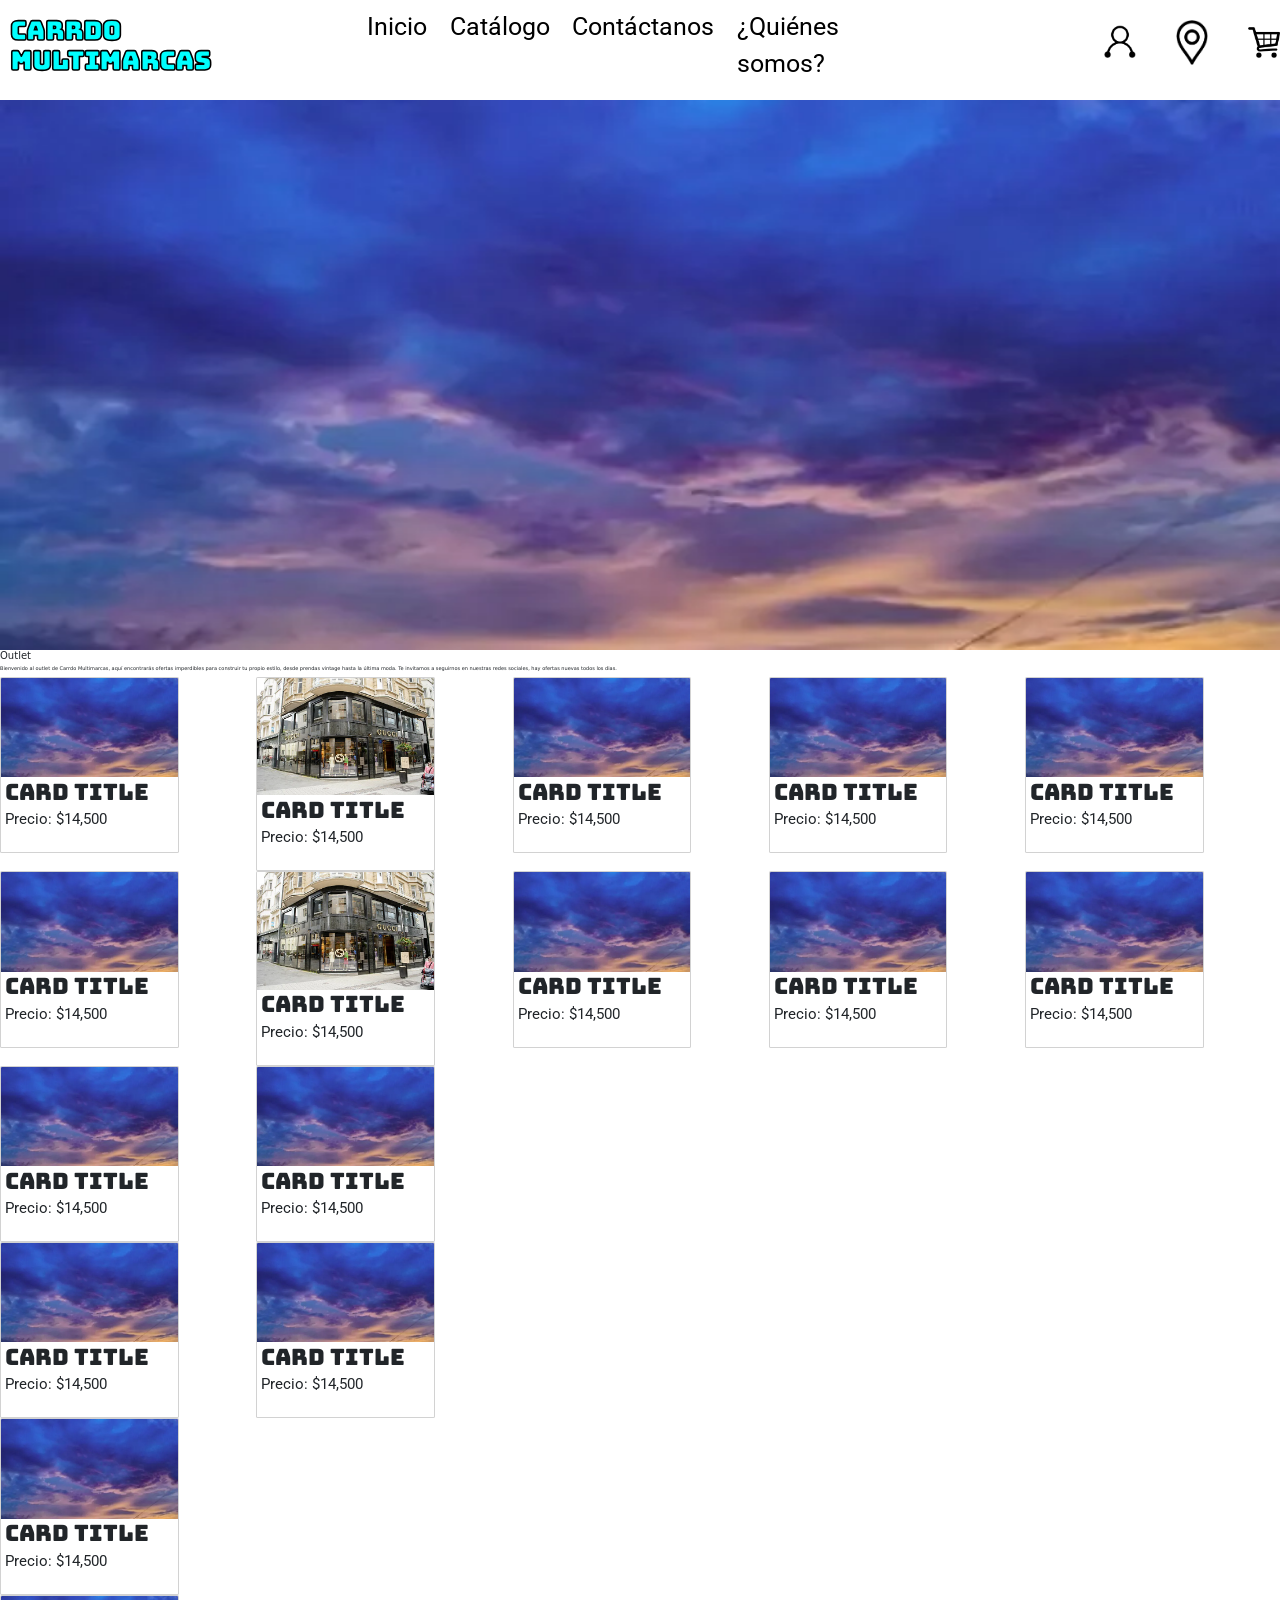
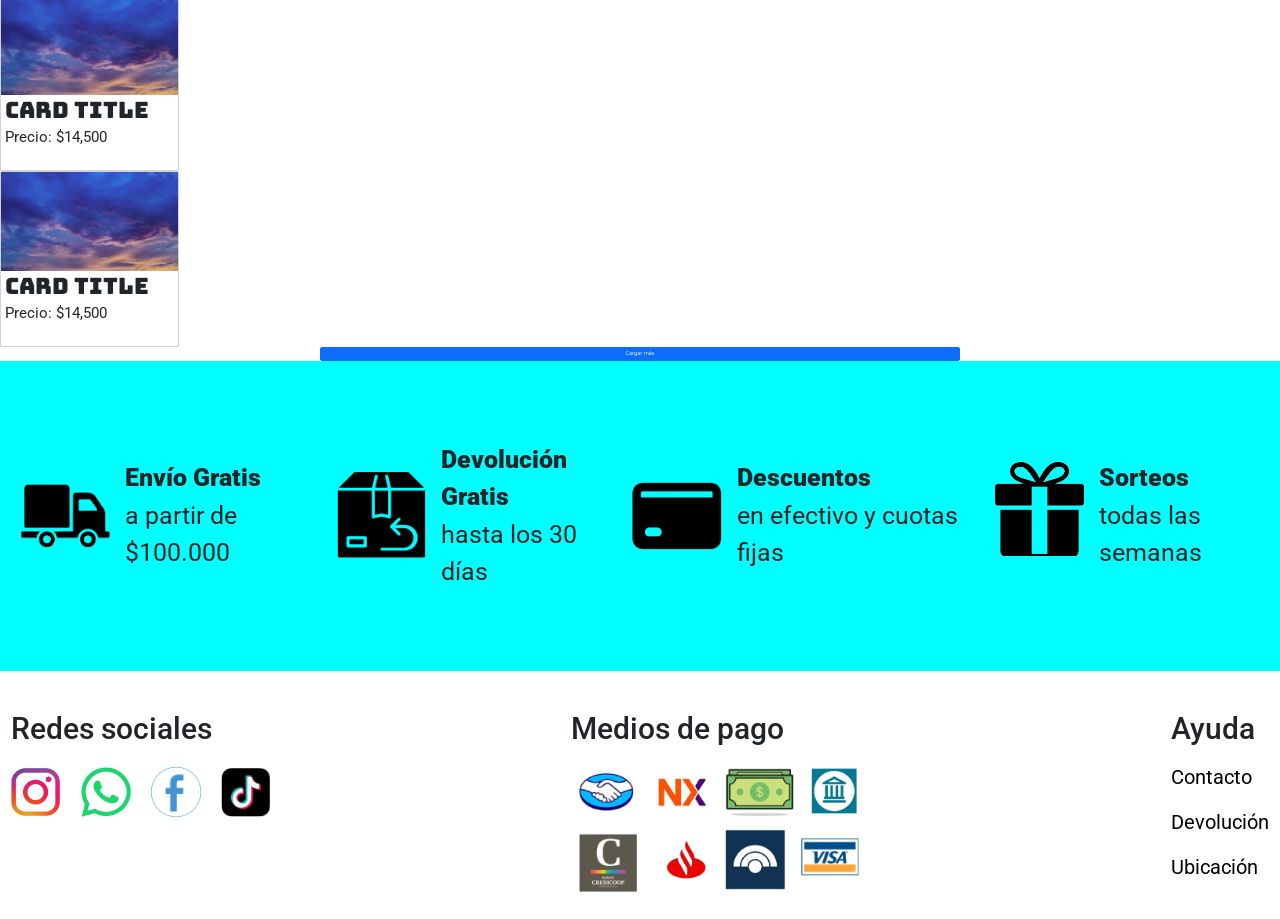
<file: pages/outlet.html>
<!DOCTYPE html>
<html lang="en">
<head>
    <meta charset="UTF-8">
    <meta name="description" content="Sorpréndete con nuestras ofertas">
    <title> Carrdo Multimarcas / Outlet </title>

    <!-- Fuente para los titulos (h1) -->

    <link rel="preconnect" href="https://fonts.googleapis.com">
    <link rel="preconnect" href="https://fonts.gstatic.com" crossorigin>
    <link href="https://fonts.googleapis.com/css2?family=Bungee&family=Gravitas+One&family=Roboto+Mono:ital,wght@0,100..700;1,100..700&display=swap" rel="stylesheet">

    <!-- Fuente para los subtitulos (h2) -->

    <link rel="preconnect" href="https://fonts.googleapis.com">
    <link rel="preconnect" href="https://fonts.gstatic.com" crossorigin>
    <link href="https://fonts.googleapis.com/css2?family=Bebas+Neue&family=Bungee&family=Gravitas+One&family=Roboto+Mono:ital,wght@0,100..700;1,100..700&display=swap" rel="stylesheet">

    <!-- Fuente para los párrafos (h3) -->

    <link rel="preconnect" href="https://fonts.googleapis.com">
    <link rel="preconnect" href="https://fonts.gstatic.com" crossorigin>
    <link href="https://fonts.googleapis.com/css2?family=Bebas+Neue&family=Bungee&family=Gravitas+One&family=Roboto+Mono:ital,wght@0,100..700;1,100..700&family=Roboto:ital,wght@0,100..900;1,100..900&display=swap" rel="stylesheet">


    <!-- Link para conectar el HTML a Bootstrap -->
    <link href="https://cdn.jsdelivr.net/npm/bootstrap@5.3.8/dist/css/bootstrap.min.css" rel="stylesheet" integrity="sha384-sRIl4kxILFvY47J16cr9ZwB07vP4J8+LH7qKQnuqkuIAvNWLzeN8tE5YBujZqJLB" crossorigin="anonymous">

    <!-- Mi archivo CSS -->
    <link rel="stylesheet" href="../styles/estilos.css">

</head>
<body>

    <header class="header-pages">

        <h1 class="logo"> Carrdo Multimarcas </h1> <!-- Título en el centro de la página-->

        <!-- Menú desplegable de Bootstrap -->

        <nav class="navbar navbar-expand-lg navbar-ajustes">
            <div class="container-fluid">
                <button class="navbar-toggler" type="button" data-bs-toggle="collapse" data-bs-target="#navbarNavAltMarkup" aria-controls="navbarNavAltMarkup" aria-expanded="false" aria-label="Toggle navigation">
                    <span class="texto-boton-menu">Menú</span>
                    <span class="navbar-toggler-icon"></span>
                </button>
                <div class="collapse navbar-collapse" id="navbarNavAltMarkup">
                    <div class="navbar-nav">
                        <a class="nav-link" aria-current="page" href="../index.html">Inicio</a>
                        <a class="nav-link" aria-current="page" href="catalogo.html">Catálogo</a>
                        <a class="nav-link" href="contactanos.html">Contáctanos</a>
                        <a class="nav-link" aria-disabled="true" href="quienes-somos.html">¿Quiénes somos?</a>
                    </div>
                </div>
            </div>
        </nav>

        <div class="iconos"> <!--Apartado de items en la esquina superior derecha de la página, misma altura que el título.-->

            <a href="">
                <img src="../images/logo-cuenta.png" alt="ícono que representa la cuenta del usuario en la tienda online, al presionarlo, nos llevará a la sección de registro/log in."> <!--Ícono con un enlace para acceder a la cuenta del usuario en la tienda online.-->
            </a>

            <a href="">
                <img src="../images/logo-ubicacion.png" alt="ícono que representa la ubicación física de la tienda onlimne, al presionarlo, nos llevará a la ubicación de la tienda física en Google Maps."> <!--ícono con un enlace que nos llevara a la ubicación de la tienda física en Google Maps--->
            </a>

            <a href="">
                <img src="../images/logo-carrito.png" alt="ícono que representa el carrito de compras de la tienda online, en el cual se almacenan los artículos que seleccionemos, al presionarlo, podremos verlos y ver el monto total."> <!--ícono con un enlace que nos llevará al carrito de compras, donde se almacenarán los productos seleccionados.-->
            </a>

        </div>

        <img class="banner" src="../images/foto-prueba.webp" alt="Banner de la página de quienes somos, una imágen ilustrativa del exterior de la tienda física">

    </header>

    <main class="outlet">

        <h2>
            <span>Outlet</span>
        </h2>

        <p>Bienvenido al outlet de Carrdo Multimarcas, aquí encontrarás ofertas imperdibles para construir tu propio estilo, desde prendas vintage hasta la última moda. Te invitamos a seguirnos en nuestras redes sociales, hay ofertas nuevas todos los dias.</p>

        <!-- Vista DESKTOP -->

        <div class="row row-cols-1 row-cols-md-3 row-cols-lg-5 gx-1 fila-ropa-desktop">
            <div class="col">
                <div class="card ropa-card">
                    <a href=""><img src="../images/foto-prueba.webp" class="card-img-top img-catalogo" alt="Imágen de un pantalón de jean azul oscuro"></a>
                    <div class="card-body">
                        <h5 class="card-title">Card title</h5>
                        <p class="card-text">Precio: $14,500</p>
                    </div>
                </div>
            </div>

            <div class="col">
                <div class="card ropa-card">
                    <a href=""><img src="../images/foto-local-provisional.webp" class="card-img-top img-catalogo" alt="Imágen de una remera mangas cortas roja"></a>
                    <div class="card-body">
                        <h5 class="card-title">Card title</h5>
                        <p class="card-text">Precio: $14,500</p>
                    </div>
                </div>
            </div>

            <div class="col">
                <div class="card ropa-card">
                    <a href=""><img src="../images/foto-prueba.webp" class="card-img-top img-catalogo" alt="Imágen de un pantalón de jean azul oscuro"></a>
                    <div class="card-body">
                        <h5 class="card-title">Card title</h5>
                        <p class="card-text">Precio: $14,500</p>
                    </div>
                </div>
            </div>

            <div class="col">
                <div class="card ropa-card">
                    <a href=""><img src="../images/foto-prueba.webp" class="card-img-top img-catalogo" alt="Imágen de un pantalón de jean azul oscuro"></a>
                    <div class="card-body">
                        <h5 class="card-title">Card title</h5>
                        <p class="card-text">Precio: $14,500</p>
                    </div>
                </div>
            </div>

            <div class="col">
                <div class="card ropa-card">
                    <a href=""><img src="../images/foto-prueba.webp" class="card-img-top img-catalogo" alt="Imágen de un pantalón de jean azul oscuro"></a>
                    <div class="card-body">
                        <h5 class="card-title">Card title</h5>
                        <p class="card-text">Precio: $14,500</p>
                    </div>
                </div>
            </div>
        </div>

        <div class="row row-cols-1 row-cols-md-3 row-cols-lg-5 gx-1 fila-ropa-desktop">
            <div class="col">
                <div class="card ropa-card">
                    <a href=""><img src="../images/foto-prueba.webp" class="card-img-top img-catalogo" alt="Imágen de un pantalón de jean azul oscuro"></a>
                    <div class="card-body">
                        <h5 class="card-title">Card title</h5>
                        <p class="card-text">Precio: $14,500</p>
                    </div>
                </div>
            </div>

            <div class="col">
                <div class="card ropa-card">
                    <a href=""><img src="../images/foto-local-provisional.webp" class="card-img-top img-catalogo" alt="Imágen de una remera mangas cortas roja"></a>
                    <div class="card-body">
                        <h5 class="card-title">Card title</h5>
                        <p class="card-text">Precio: $14,500</p>
                    </div>
                </div>
            </div>

            <div class="col">
                <div class="card ropa-card">
                    <a href=""><img src="../images/foto-prueba.webp" class="card-img-top img-catalogo" alt="Imágen de un pantalón de jean azul oscuro"></a>
                    <div class="card-body">
                        <h5 class="card-title">Card title</h5>
                        <p class="card-text">Precio: $14,500</p>
                    </div>
                </div>
            </div>

            <div class="col">
                <div class="card ropa-card">
                    <a href=""><img src="../images/foto-prueba.webp" class="card-img-top img-catalogo" alt="Imágen de un pantalón de jean azul oscuro"></a>
                    <div class="card-body">
                        <h5 class="card-title">Card title</h5>
                        <p class="card-text">Precio: $14,500</p>
                    </div>
                </div>
            </div>

            <div class="col">
                <div class="card ropa-card">
                    <a href=""><img src="../images/foto-prueba.webp" class="card-img-top img-catalogo" alt="Imágen de un pantalón de jean azul oscuro"></a>
                    <div class="card-body">
                        <h5 class="card-title">Card title</h5>
                        <p class="card-text">Precio: $14,500</p>
                    </div>
                </div>
            </div>
        </div>

        <!-- Vista TABLET -->

        <div class="row row-cols-1 row-cols-md-3 row-cols-lg-5 gx-1 fila-ropa-tablet" id="fila-tablet">

            <div class="col">
                <div class="card ropa-card">
                    <a href=""><img src="../images/foto-prueba.webp" class="card-img-top img-catalogo" alt="Imágen de un pantalón de jean azul oscuro"></a>
                    <div class="card-body">
                        <h5 class="card-title">Card title</h5>
                        <p class="card-text">Precio: $14,500</p>
                    </div>
                </div>
            </div>

            <div class="col">
                <div class="card ropa-card">
                    <a href=""><img src="../images/foto-prueba.webp" class="card-img-top img-catalogo" alt="Imágen de un pantalón de jean azul oscuro"></a>
                    <div class="card-body">
                        <h5 class="card-title">Card title</h5>
                        <p class="card-text">Precio: $14,500</p>
                    </div>
                </div>
            </div>
        </div>

        <div class="row row-cols-1 row-cols-md-3 row-cols-lg-5 gx-1 fila-ropa-tablet" id="fila-tablet">

            <div class="col">
                <div class="card ropa-card">
                    <a href=""><img src="../images/foto-prueba.webp" class="card-img-top img-catalogo" alt="Imágen de un pantalón de jean azul oscuro"></a>
                    <div class="card-body">
                        <h5 class="card-title">Card title</h5>
                        <p class="card-text">Precio: $14,500</p>
                    </div>
                </div>
            </div>

            <div class="col">
                <div class="card ropa-card">
                    <a href=""><img src="../images/foto-prueba.webp" class="card-img-top img-catalogo" alt="Imágen de un pantalón de jean azul oscuro"></a>
                    <div class="card-body">
                        <h5 class="card-title">Card title</h5>
                        <p class="card-text">Precio: $14,500</p>
                    </div>
                </div>
            </div>
        </div>

        <!-- Vista MOBILE -->

        <div class="row row-cols-1 row-cols-md-3 row-cols-lg-5 gx-1 fila-ropa-mobile" id="fila-mobile">

            <div class="col">
                <div class="card ropa-card">
                    <a href=""><img src="../images/foto-prueba.webp" class="card-img-top img-catalogo" alt="Imágen de un pantalón de jean azul oscuro"></a>
                    <div class="card-body">
                        <h5 class="card-title">Card title</h5>
                        <p class="card-text">Precio: $14,500</p>
                    </div>
                </div>
            </div>

        </div>

        <div class="row row-cols-1 row-cols-md-3 row-cols-lg-5 gx-1 fila-ropa-mobile" id="fila-mobile">

            <div class="col">
                <div class="card ropa-card">
                    <a href=""><img src="../images/foto-prueba.webp" class="card-img-top img-catalogo" alt="Imágen de un pantalón de jean azul oscuro"></a>
                    <div class="card-body">
                        <h5 class="card-title">Card title</h5>
                        <p class="card-text">Precio: $14,500</p>
                    </div>
                </div>
            </div>

        </div>

        <div class="row row-cols-1 row-cols-md-3 row-cols-lg-5 gx-1 fila-ropa-mobile" id="fila-mobile">

            <div class="col">
                <div class="card ropa-card">
                    <a href=""><img src="../images/foto-prueba.webp" class="card-img-top img-catalogo" alt="Imágen de un pantalón de jean azul oscuro"></a>
                    <div class="card-body">
                        <h5 class="card-title">Card title</h5>
                        <p class="card-text">Precio: $14,500</p>
                    </div>
                </div>
            </div>

        </div>

        <div class="d-grid col-6 mx-auto btn-personalizado">
            <button class="btn btn-primary" type="button">Cargar más</button>
        </div>

    </main>

    <section class="seccion-beneficios">

        <div class="beneficio">
            <img src="../images/logo-black-truck.png" alt="Logotipo de un camión de transportes negro, simbolizando el envío gratis"> <span> <strong>Envío gratis</strong> a partir de $100.000 </span>
        </div>

        <div class="beneficio">
            <img src="../images/logo-return-blackbox.png" alt="Logotipo de una caja con un símbolo de retorno negros, simbolizando la devolución gratis"> <span> <strong>Devolución gratis</strong> hasta los 30 días </span>
        </div>

        <div class="beneficio">
            <img src="../images/logo-black-credit-card.png" alt="Logotipo de una tarjeta de credito negra, simbolizando los descuentos en tarjetas y en efectivo"> <span> <strong>Descuentos</strong> en efectivo y cuotas fijas</span>
        </div>

        <div class="beneficio">
            <img src="../images/logo-black-present.png" class="logo-present" alt="Logotipo de un regalo negro, simbolizando los sorteos"> <span> <strong>Sorteos</strong> todas las semanas</span>
        </div>
        
    </section>


    <footer class="pie-de-pagina"> <!-- Pié de página, fijo en cada página.-->

        <nav class="redes"> <!-- Sección de navegación hacia nuestras redes sociales-->
            
            <h3> Redes sociales </h3>

            <div class="iconos-redes"> <!-- Usamos el div para poder aplicar mas comodamente el CSS y separar el titulo de los iconos-->

                <a href="https://www.instagram.com/carrdo_m_vc/" target="_blank">
                <img class="link-instagram" src="../images/logo-instagram.jpg" alt="Logotipo de Instagram que, al presionarlo, te lleva dicha red social de la tienda.">
                </a>
                <a href="https://wa.me/5493400668155" target="_blank">
                    <img class="link-whatsapp" src="../images/logo-whatsapp.jpg" alt="Logotipo de WhatsApp que, al presionarlo, te lleva dicha red social de la tienda.">
                </a>
                <a href="https://www.facebook.com/search/top?q=carrdo" target="_blank">
                    <img class="link-facebook" src="../images/logo-facebook.webp" alt="Logotipo de Facebook que, al presionarlo, te lleva dicha red social de la tienda.">
                </a>
                <a href="https://www.tiktok.com/@carrdo.multimarcas.vc?lang=es-419" target="_blank">
                    <img class="link-tiktok" src="../images/logo-tiktok.jpg" alt="Logotipo de Tiktok que, al presionarlo, te lleva dicha red social de la tienda.">
                </a>

            </div>
        </nav>

        <section class="medios-de-pago"> <!-- Sección de métodos de pago, solo con sus logotipos.-->
            <h3> Medios de pago </h3>
            <img class="logo-medios" src="../images/logo-medios-de-pago.webp" alt="Logotipos de medios de pago. Aceptamos Mercado pago, Naranja X, efectivo y bancos Credicoop, Macro, Nación, Primicia y Santander.">
        </section>

        <nav class="ayuda"> <!-- Sección de Ayuda con elaces de navegación.-->

            <h3>Ayuda</h3>

            <p><a href="contactanos.html">Contacto</a></p>
            <p><a href="">Devolución</a></p>
            <p><a href="">Ubicación</a></p>

        </nav>
        
    </footer>

    <script src="https://cdn.jsdelivr.net/npm/bootstrap@5.3.8/dist/js/bootstrap.bundle.min.js" integrity="sha384-FKyoEForCGlyvwx9Hj09JcYn3nv7wiPVlz7YYwJrWVcXK/BmnVDxM+D2scQbITxI" crossorigin="anonymous"></script>

</body>
</html>
</file>
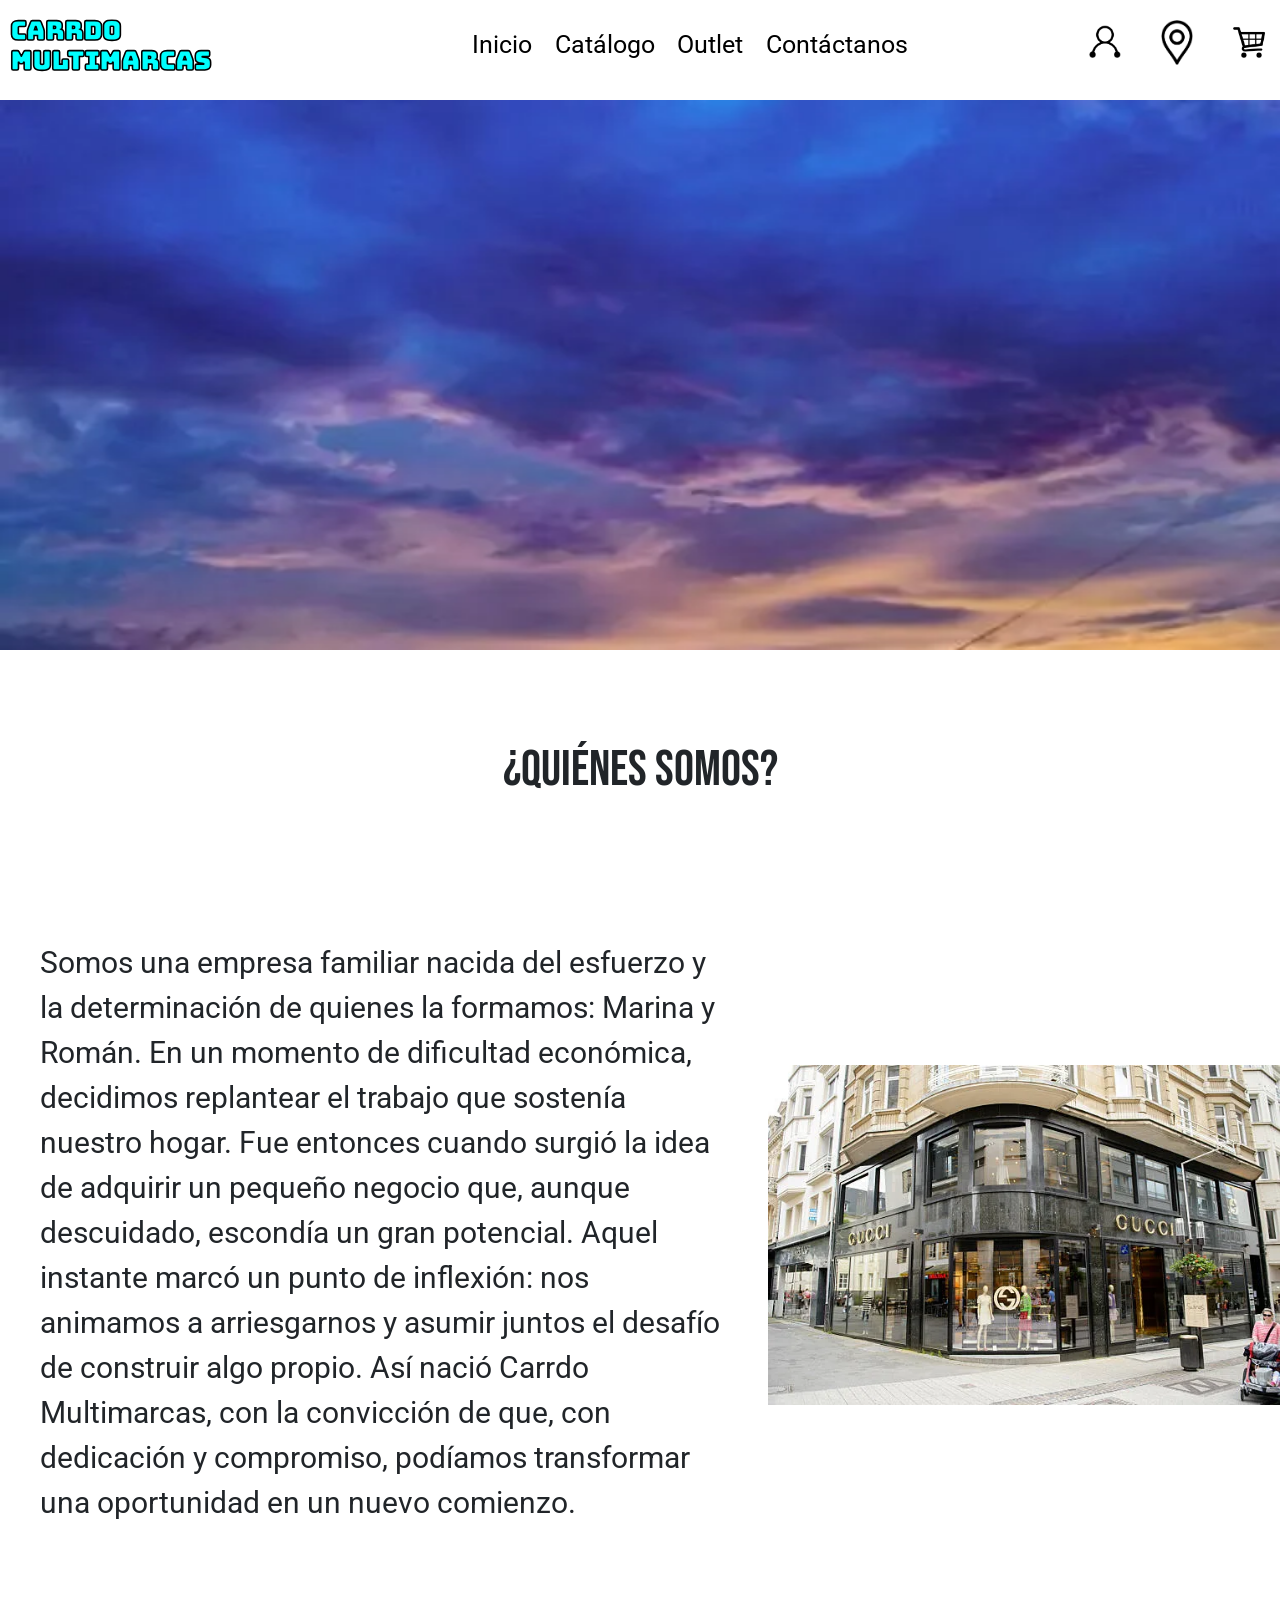
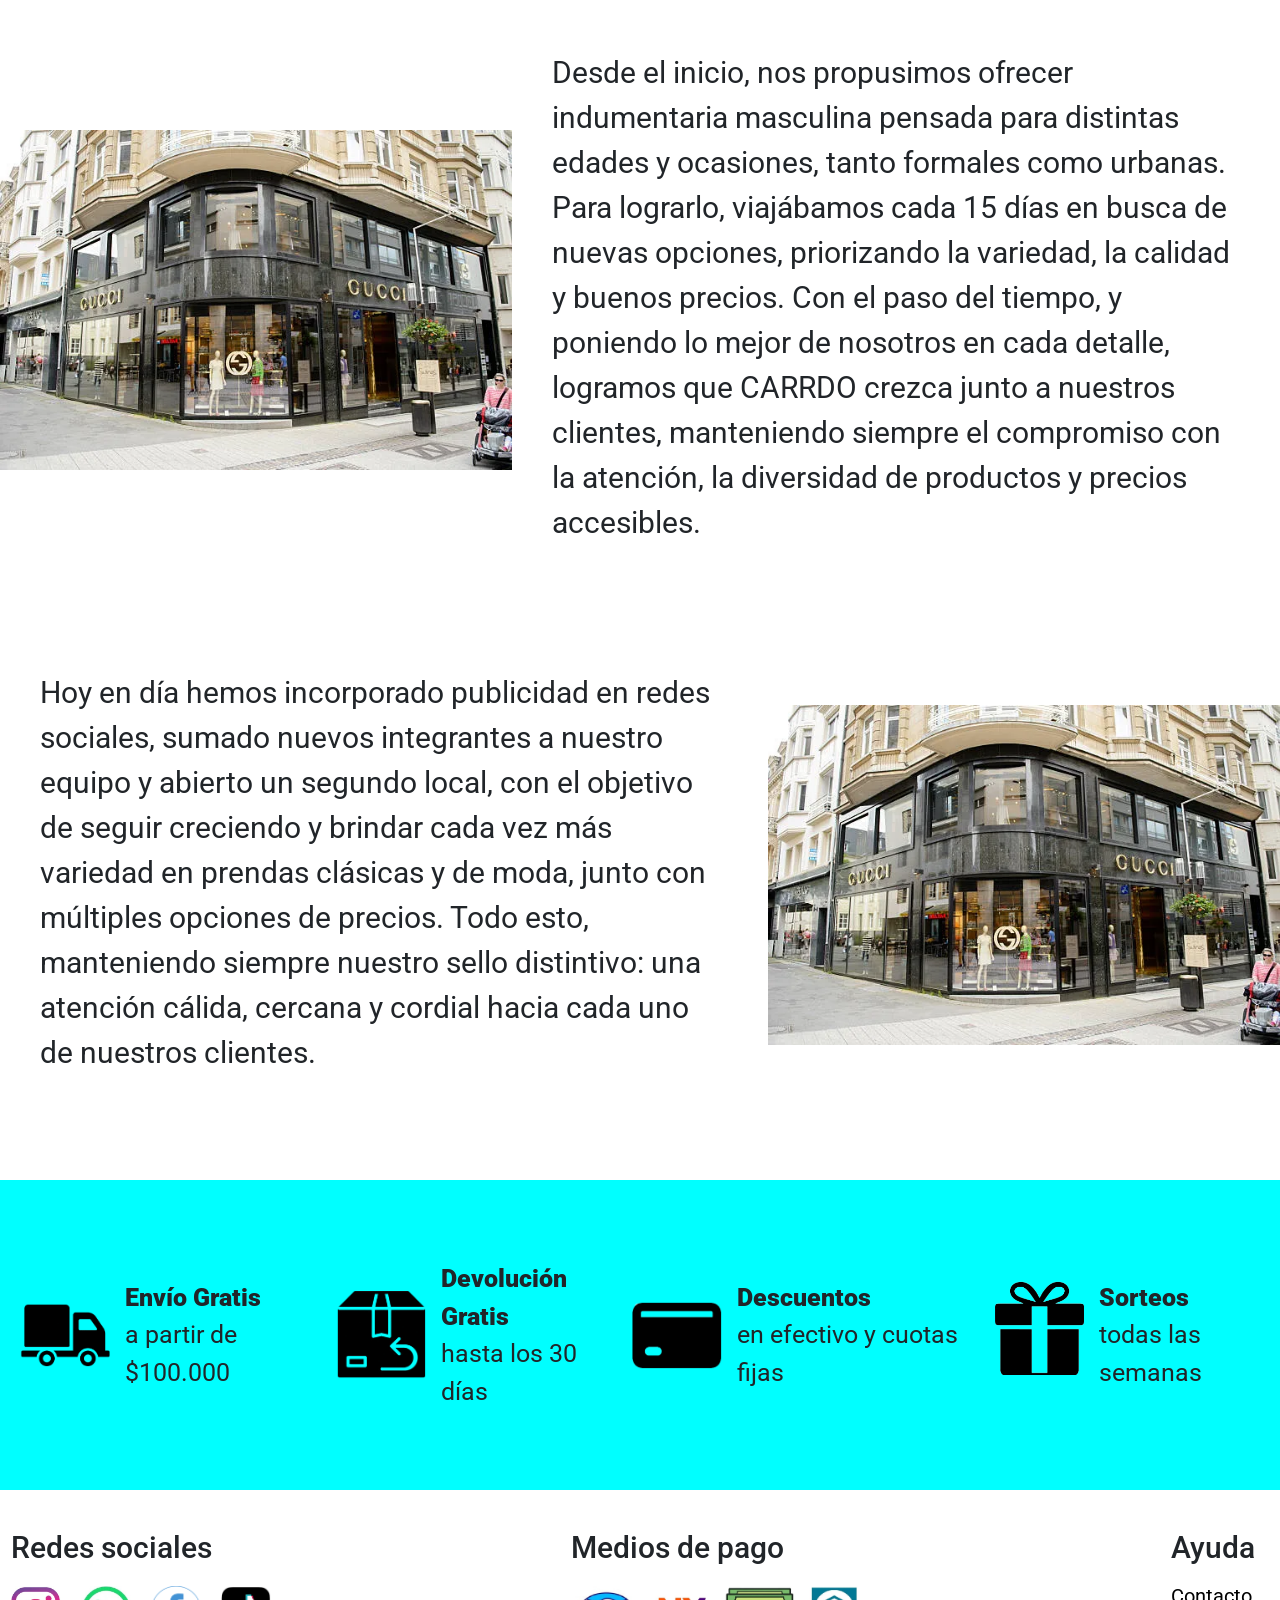
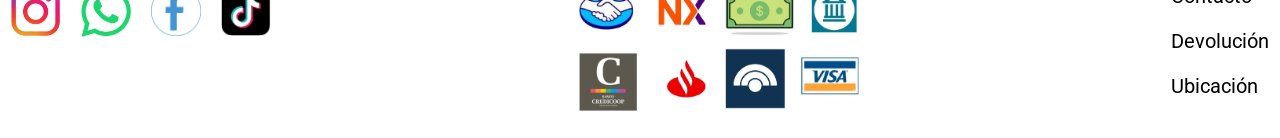
<file: pages/quienes-somos.html>
<!DOCTYPE html>
<html lang="en">
<head>
    <meta charset="UTF-8">
    <meta name="description" content="Te invitamos a conocer un poco más sobre nuestra historia, la historia de Carrdo Multimarcas">
    <title> Carrdo Multimarcas / ¿Quiénes somos? </title>

    <!-- Fuente para los titulos (h1) -->

    <link rel="preconnect" href="https://fonts.googleapis.com">
    <link rel="preconnect" href="https://fonts.gstatic.com" crossorigin>
    <link href="https://fonts.googleapis.com/css2?family=Bungee&family=Gravitas+One&family=Roboto+Mono:ital,wght@0,100..700;1,100..700&display=swap" rel="stylesheet">

    <!-- Fuente para los subtitulos (h2) -->

    <link rel="preconnect" href="https://fonts.googleapis.com">
    <link rel="preconnect" href="https://fonts.gstatic.com" crossorigin>
    <link href="https://fonts.googleapis.com/css2?family=Bebas+Neue&family=Bungee&family=Gravitas+One&family=Roboto+Mono:ital,wght@0,100..700;1,100..700&display=swap" rel="stylesheet">

    <!-- Fuente para los párrafos (h3) -->

    <link rel="preconnect" href="https://fonts.googleapis.com">
    <link rel="preconnect" href="https://fonts.gstatic.com" crossorigin>
    <link href="https://fonts.googleapis.com/css2?family=Bebas+Neue&family=Bungee&family=Gravitas+One&family=Roboto+Mono:ital,wght@0,100..700;1,100..700&family=Roboto:ital,wght@0,100..900;1,100..900&display=swap" rel="stylesheet">

    <!-- Link para conectar el HTML a Bootstrap -->
    <link href="https://cdn.jsdelivr.net/npm/bootstrap@5.3.8/dist/css/bootstrap.min.css" rel="stylesheet" integrity="sha384-sRIl4kxILFvY47J16cr9ZwB07vP4J8+LH7qKQnuqkuIAvNWLzeN8tE5YBujZqJLB" crossorigin="anonymous">

    <!-- Mi archivo CSS -->
    <link rel="stylesheet" href="../styles/estilos.css">
</head>

<body>

    <header class="header-pages">

        <h1 class="logo"> Carrdo Multimarcas </h1> <!-- Título en el centro de la página-->

        <!-- Menú desplegable de Bootstrap -->

        <nav class="navbar navbar-expand-lg navbar-ajustes">
            <div class="container-fluid">
                <button class="navbar-toggler" type="button" data-bs-toggle="collapse" data-bs-target="#navbarNavAltMarkup" aria-controls="navbarNavAltMarkup" aria-expanded="false" aria-label="Toggle navigation">
                    <span class="texto-boton-menu">Menú</span>
                    <span class="navbar-toggler-icon"></span>
                </button>
                <div class="collapse navbar-collapse" id="navbarNavAltMarkup">
                    <div class="navbar-nav">
                        <a class="nav-link" aria-current="page" href="../index.html">Inicio</a>
                        <a class="nav-link" aria-current="page" href="catalogo.html">Catálogo</a>
                        <a class="nav-link" href="outlet.html">Outlet</a>
                        <a class="nav-link" aria-disabled="true" href="contactanos.html">Contáctanos</a>
                    </div>
                </div>
            </div>
        </nav>

        <div class="iconos"> <!--Apartado de items en la esquina superior derecha de la página, misma altura que el título.-->

            <a href="">
                <img src="../images/logo-cuenta.png" alt="ícono que representa la cuenta del usuario en la tienda online, al presionarlo, nos llevará a la sección de registro/log in."> <!--Ícono con un enlace para acceder a la cuenta del usuario en la tienda online.-->
            </a>

            <a href="">
                <img src="../images/logo-ubicacion.png" alt="ícono que representa la ubicación física de la tienda onlimne, al presionarlo, nos llevará a la ubicación de la tienda física en Google Maps."> <!--ícono con un enlace que nos llevara a la ubicación de la tienda física en Google Maps--->
            </a>

            <a href="">
                <img src="../images/logo-carrito.png" alt="ícono que representa el carrito de compras de la tienda online, en el cual se almacenan los artículos que seleccionemos, al presionarlo, podremos verlos y ver el monto total."> <!--ícono con un enlace que nos llevará al carrito de compras, donde se almacenarán los productos seleccionados.-->
            </a>

        </div>

        <img class="banner" src="../images/foto-prueba.webp" alt="Banner de la página de quienes somos, una imágen ilustrativa del exterior de la tienda física">

    </header>

    <main class="historia">

        <h2>
            <span> ¿Quiénes somos? </span>
        </h2>

        <section class="bloque-principio">
            <p>Somos una empresa familiar nacida del esfuerzo y la determinación de quienes la formamos: Marina y Román. En un momento de dificultad económica, decidimos replantear el trabajo que sostenía nuestro hogar.
               Fue entonces cuando surgió la idea de adquirir un pequeño negocio que, aunque descuidado, escondía un gran potencial. Aquel instante marcó un punto de inflexión: nos animamos a arriesgarnos y asumir juntos el desafío de construir algo propio.
               Así nació Carrdo Multimarcas, con la convicción de que, con dedicación y compromiso, podíamos transformar una oportunidad en un nuevo comienzo.</p>
            <img src="../images/foto-local-provisional.webp" alt="Imágen ilustrativa del exterior de la tienda física">
        </section>

        <section class="bloque-desarrollo">
            <p>Desde el inicio, nos propusimos ofrecer indumentaria masculina pensada para distintas edades y ocasiones, tanto formales como urbanas. Para lograrlo, viajábamos cada 15 días en busca de nuevas opciones, priorizando la variedad, la calidad y buenos precios.
               Con el paso del tiempo, y poniendo lo mejor de nosotros en cada detalle, logramos que CARRDO crezca junto a nuestros clientes, manteniendo siempre el compromiso con la atención, la diversidad de productos y precios accesibles.</p>
            <img src="../images/foto-local-provisional.webp" alt="Imágen ilustrativa del exterior de la tienda física">
        </section>

        <section class="bloque-final">
            <p>Hoy en día hemos incorporado publicidad en redes sociales, sumado nuevos integrantes a nuestro equipo y abierto un segundo local, con el objetivo de seguir creciendo y brindar cada vez más variedad en prendas clásicas y de moda, junto con múltiples opciones de precios.
               Todo esto, manteniendo siempre nuestro sello distintivo: una atención cálida, cercana y cordial hacia cada uno de nuestros clientes.</p>
            <img src="../images/foto-local-provisional.webp" alt="Imágen ilustrativa del exterior de la tienda física">
        </section>

    </main>


    <section class="seccion-beneficios">

        <div class="beneficio">
            <img src="../images/logo-black-truck.png" alt="Logotipo de un camión de transportes negro, simbolizando el envío gratis"> <span> <strong>Envío gratis</strong> a partir de $100.000 </span>
        </div>

        <div class="beneficio">
            <img src="../images/logo-return-blackbox.png" alt="Logotipo de una caja con un símbolo de retorno negros, simbolizando la devolución gratis"> <span> <strong>Devolución gratis</strong> hasta los 30 días </span>
        </div>

        <div class="beneficio">
            <img src="../images/logo-black-credit-card.png" alt="Logotipo de una tarjeta de credito negra, simbolizando los descuentos en tarjetas y en efectivo"> <span> <strong>Descuentos</strong> en efectivo y cuotas fijas</span>
        </div>

        <div class="beneficio">
            <img src="../images/logo-black-present.png" class="logo-present" alt="Logotipo de un regalo negro, simbolizando los sorteos"> <span> <strong>Sorteos</strong> todas las semanas</span>
        </div>
        
    </section>


    <footer class="pie-de-pagina"> <!-- Pié de página, fijo en cada página.-->

        <nav class="redes"> <!-- Sección de navegación hacia nuestras redes sociales-->
            
            <h3> Redes sociales </h3>

            <div class="iconos-redes"> <!-- Usamos el div para poder aplicar mas comodamente el CSS y separar el titulo de los iconos-->

                <a href="https://www.instagram.com/carrdo_m_vc/" target="_blank">
                <img class="link-instagram" src="../images/logo-instagram.jpg" alt="Logotipo de Instagram que, al presionarlo, te lleva dicha red social de la tienda.">
                </a>
                <a href="https://wa.me/5493400668155" target="_blank">
                    <img class="link-whatsapp" src="../images/logo-whatsapp.jpg" alt="Logotipo de WhatsApp que, al presionarlo, te lleva dicha red social de la tienda.">
                </a>
                <a href="https://www.facebook.com/search/top?q=carrdo" target="_blank">
                    <img class="link-facebook" src="../images/logo-facebook.webp" alt="Logotipo de Facebook que, al presionarlo, te lleva dicha red social de la tienda.">
                </a>
                <a href="https://www.tiktok.com/@carrdo.multimarcas.vc?lang=es-419" target="_blank">
                    <img class="link-tiktok" src="../images/logo-tiktok.jpg" alt="Logotipo de Tiktok que, al presionarlo, te lleva dicha red social de la tienda.">
                </a>

            </div>
        </nav>

        <section class="medios-de-pago"> <!-- Sección de métodos de pago, solo con sus logotipos.-->
            <h3> Medios de pago </h3>
            <img class="logo-medios" src="../images/logo-medios-de-pago.webp" alt="Logotipos de medios de pago. Aceptamos Mercado pago, Naranja X, efectivo y bancos Credicoop, Macro, Nación, Primicia y Santander.">
        </section>

        <nav class="ayuda"> <!-- Sección de Ayuda con elaces de navegación.-->

            <h3>Ayuda</h3>

            <p><a href="contactanos.html">Contacto</a></p>
            <p><a href="">Devolución</a></p>
            <p><a href="">Ubicación</a></p>

        </nav>
        
    </footer>

    <script src="https://cdn.jsdelivr.net/npm/bootstrap@5.3.8/dist/js/bootstrap.bundle.min.js" integrity="sha384-FKyoEForCGlyvwx9Hj09JcYn3nv7wiPVlz7YYwJrWVcXK/BmnVDxM+D2scQbITxI" crossorigin="anonymous"></script>

</body>
</html>
</file>
<file: styles/estilos.css>
* {
  box-sizing: border-box;
  padding: 0%;
  margin: 0%;
}

html {
  font-size: 5px;
}

.header, .header-pages {
  display: grid;
  grid-template-columns: 1fr auto 1fr;
  grid-template-rows: 17rem auto;
  gap: 3rem;
  justify-content: center;
  align-items: center;
}

.header-pages {
  column-gap: 10rem;
}

.logo {
  grid-column: 1/2;
  grid-row: 1/2;
  color: aqua;
  font-size: 5.1rem;
  -webkit-text-stroke: 1.6px black;
  font-weight: 900;
  font-family: "Bungee", sans-serif;
  padding-left: 2rem;
  padding-top: 2rem;
}

.navbar-ajustes {
  grid-column: 2/3;
  grid-row: 1/2;
  margin-left: 20rem;
  margin-top: 2rem;
  padding-bottom: 1.5rem;
}
.navbar-ajustes .nav-link {
  color: black;
  font-size: 5rem;
  font-family: "Roboto", sans-serif;
}
.navbar-ajustes .nav-link:hover {
  outline: none;
  text-decoration: underline;
  text-decoration-color: aqua;
  text-decoration-thickness: 0.8rem;
  text-underline-offset: 1.5rem;
}
.navbar-ajustes .nav-link:focus-visible {
  outline: none;
  text-decoration: underline;
  text-decoration-color: aqua;
  text-decoration-thickness: 0.8rem;
  text-underline-offset: 1.5rem;
}

.navbar-toggler {
  display: none;
}

.navbar-nav {
  gap: 3.5rem;
}

.iconos {
  display: flex;
  align-items: center;
  gap: 8rem;
  grid-column: 3/4;
  grid-row: 1/2;
  padding-left: 25rem;
}
.iconos a img {
  width: 6.4rem;
  cursor: pointer;
}
.iconos a:focus-visible {
  outline: none;
}
.iconos a:focus-visible img {
  transform: scale(1.2);
}
.iconos a:hover img {
  transform: scale(1.2);
}
.iconos a:active img {
  transform: scale(0.95);
}

.banner {
  width: 100%;
  height: 110rem;
  grid-row: 2/3;
  grid-column: 1/4;
}

.carousel-item img {
  height: 110rem;
}

#carouselExampleIndicators {
  margin-bottom: 10rem;
}
#carouselExampleIndicators .carousel-indicators [data-bs-target] {
  width: 3rem;
  height: 3rem;
  flex: 0 0 auto;
  padding-left: 0;
  border-radius: 50%;
  background-color: aqua;
  border: 0.5rem solid black;
  margin: 0;
  margin-bottom: 4rem;
}
#carouselExampleIndicators .carousel-indicators {
  gap: 4rem;
  padding-left: 2rem;
}
#carouselExampleIndicators .carousel-indicators .active {
  background-color: aqua;
  border: 0.5rem solid black;
}

.carousel-control-prev {
  display: flex;
  justify-content: center;
  align-items: center;
  pointer-events: none;
}
.carousel-control-prev .carousel-control-prev-icon, .carousel-control-prev #carrousel-ropa-desktop .carousel-control-next-icon, #carrousel-ropa-desktop .carousel-control-prev .carousel-control-next-icon {
  width: 15rem;
  height: 15rem;
  background-image: url("../images/logo-flecha-izquierda-1.png");
  pointer-events: auto;
}

.carousel-control-next {
  display: flex;
  justify-content: center;
  align-items: center;
  pointer-events: none;
}
.carousel-control-next .carousel-control-next-icon {
  width: 15rem;
  height: 15rem;
  background-image: url("../images/logo-flecha-derecha-1.png");
  pointer-events: auto;
}

#carrousel-ropa-desktop {
  overflow: hidden;
  padding-left: 18rem;
  padding-top: 3rem;
  padding-bottom: 15rem;
}
#carrousel-ropa-desktop .container-carrousel-scroll {
  max-width: 400rem;
  width: 100%;
  margin: 0 auto;
}
#carrousel-ropa-desktop .container-carrousel-scroll .carousel-slide .carousel-inner .carousel-item {
  height: auto !important;
}
#carrousel-ropa-desktop .carousel-control-prev-icon, #carrousel-ropa-desktop .carousel-control-next-icon {
  width: 10rem;
  height: 10rem;
  background-size: contain;
  pointer-events: auto;
}
#carrousel-ropa-desktop .carousel-control-prev {
  top: 50%;
  transform: translateX(-30rem) translateY(-50%);
}
#carrousel-ropa-desktop .carousel-control-next {
  top: 50%;
  transform: translateX(12rem) translateY(-50%);
}

.card {
  width: 70%;
  display: flex;
  flex-direction: column;
  cursor: pointer;
}
.card:active {
  transform: scale(0.9);
}
.card:hover {
  border: 1.5rem solid black;
}

.ropa-card {
  height: auto;
}

.card-body {
  margin-top: auto;
  height: 15rem;
  padding: 0.6rem 0.8rem;
  padding-top: 0.3rem;
}

.card-title {
  font-size: 4.5rem;
  font-family: "Bungee", sans-serif;
}

.card-text {
  font-size: 3rem;
  font-family: "Roboto", sans-serif;
  margin-bottom: 0.1rem;
}

.img-ropa {
  width: 100%;
  height: 50rem !important;
  object-fit: cover;
}

#carrousel-ropa-mobile, #carrousel-ropa-tablet {
  display: none;
}

.seccion-beneficios {
  width: 100%;
  background-color: aqua;
  display: flex;
  justify-content: space-around;
  gap: 4rem;
  padding-left: 4rem;
  padding-top: 16rem;
  padding-bottom: 16rem;
  margin-bottom: 4rem;
}

.beneficio {
  display: flex;
  align-items: center;
  gap: 1rem;
}
.beneficio span {
  display: flex;
  flex-direction: column;
  font-size: 5rem;
  font-family: "Roboto", sans-serif;
  text-transform: lowercase;
}
.beneficio img {
  width: 20rem;
  padding-right: 2rem;
}
.beneficio img:hover {
  transform: scale(1.2);
}
.beneficio strong {
  font-weight: 900;
  text-transform: capitalize;
}

.logo-present {
  padding-bottom: 3rem;
}

.pie-de-pagina {
  display: flex;
  justify-content: center;
  align-items: flex-start;
  gap: 60rem;
  width: 100%;
  padding: 4rem 20rem;
}

.redes {
  display: flex;
  flex-direction: column;
}
.redes h3 {
  margin-bottom: 4rem;
  font-family: "Roboto", sans-serif;
  font-size: 6rem;
}

.iconos-redes {
  display: flex;
  align-items: center;
  gap: 4rem;
}
.iconos-redes a {
  display: inline-flex;
}
.iconos-redes a:hover img {
  transform: scale(1.2);
}
.iconos-redes a:focus-visible {
  outline: none;
}
.iconos-redes a:focus-visible img {
  transform: scale(1.2);
}
.iconos-redes a:active img {
  transform: scale(1);
}

.link-instagram, .link-tiktok, .link-facebook, .link-whatsapp {
  width: 10rem;
  cursor: pointer;
}

.medios-de-pago {
  display: flex;
  flex-direction: column;
}
.medios-de-pago h3 {
  margin-bottom: 1rem;
  font-family: "Roboto", sans-serif;
  display: flex;
  font-size: 6rem;
}

.logo-medios {
  width: 60rem;
}

.ayuda {
  display: flex;
  flex-direction: column;
}
.ayuda h3 {
  font-family: "Roboto", sans-serif;
  margin-bottom: 1rem;
  font-size: 6rem;
}
.ayuda p {
  margin-top: 2rem;
}
.ayuda p a {
  text-decoration: none;
  color: black;
  font-family: "Roboto", sans-serif;
  font-size: 4rem;
}
.ayuda p a:focus-visible {
  outline: none;
  text-decoration: underline;
  text-decoration-color: aqua;
  text-decoration-thickness: 0.8rem;
  text-underline-offset: 1.1rem;
}
.ayuda p:hover a {
  outline: none;
  text-decoration: underline;
  text-decoration-color: aqua;
  text-decoration-thickness: 0.8rem;
  text-underline-offset: 1.1rem;
}

.lista-de-contactos {
  max-width: 280rem;
  margin: 0 auto;
  margin-bottom: 16rem;
}
.lista-de-contactos h2 {
  font-family: "Bebas Neue", sans-serif;
  text-align: center;
  font-size: 10rem;
  margin-top: 18rem;
  margin-bottom: 6rem;
}
.lista-de-contactos h2 span {
  display: inline-block;
}
.lista-de-contactos h2 span:hover {
  transform: scale(1.3);
  color: aqua;
  -webkit-text-stroke: 0.3rem black;
  outline: none;
  text-decoration: underline;
  text-decoration-color: none;
  text-decoration-thickness: 0.4rem;
  text-underline-offset: 2rem;
}
.lista-de-contactos p {
  text-align: center;
  font-family: "Roboto", sans-serif;
  margin-top: 0;
  margin-bottom: 18rem;
  font-size: 6rem;
}
.lista-de-contactos ul {
  text-align: left;
  padding-left: 4rem;
}
.lista-de-contactos ul li {
  display: flex;
  align-items: center;
  gap: 3rem;
  flex-wrap: wrap;
  font-size: 6.5rem;
  font-family: "Roboto", sans-serif;
  margin-bottom: 6rem;
}
.lista-de-contactos ul li strong {
  font-family: "Bebas Neue", sans-serif;
  font-size: 8rem;
  -webkit-text-stroke: 0.1rem black;
  color: aqua;
}
.lista-de-contactos ul li strong:hover {
  outline: none;
  text-decoration: underline;
  text-decoration-color: none;
  text-decoration-thickness: 0.6rem;
  text-underline-offset: 1.5rem;
}
.lista-de-contactos ul li a img {
  width: 8rem;
}
.lista-de-contactos ul li a img:hover {
  transform: scale(1.2);
}
.lista-de-contactos ul li a:focus-visible {
  outline: none;
}
.lista-de-contactos ul li a:focus-visible img {
  transform: scale(1.2);
}
.lista-de-contactos ul li a:active img {
  transform: scale(1);
}
.lista-de-contactos ul li input {
  width: 170rem;
  height: 7rem;
  font-size: 5rem;
  font-family: "Roboto", sans-serif;
}

.redes-iconos-main {
  padding-bottom: 2rem;
  display: flex;
  gap: 5rem;
}

.historia {
  width: 100%;
  margin-bottom: 12rem;
}
.historia h2 {
  font-family: "Bebas Neue", sans-serif;
  text-align: center;
  font-size: 10rem;
  margin-top: 18rem;
  margin-bottom: 20rem;
}
.historia h2 span {
  display: inline-block;
}
.historia h2 span:hover {
  transform: scale(1.3);
  color: aqua;
  -webkit-text-stroke: 0.3rem black;
  outline: none;
  text-decoration: underline;
  text-decoration-color: none;
  text-decoration-thickness: 0.4rem;
  text-underline-offset: 2rem;
}
.historia section img:hover {
  transform: scale(1.1);
}

.bloque-principio, .bloque-final, .bloque-desarrollo {
  min-height: 80rem;
  margin-bottom: 8rem;
  width: 100%;
  display: flex;
  align-items: center;
}
.bloque-principio p, .bloque-final p, .bloque-desarrollo p {
  width: 60%;
  padding: 8rem;
  line-height: 1.5;
  font-family: "Roboto", sans-serif;
  font-size: 6rem;
}
.bloque-principio img, .bloque-final img, .bloque-desarrollo img {
  width: 40%;
  height: 100%;
  object-fit: cover;
}

.bloque-desarrollo {
  flex-direction: row-reverse;
}

.bloque-final {
  margin-bottom: 0;
}

@media (min-width: 650px) and (max-width: 1024px) {
  html {
    font-size: 4px;
  }
  .header, .header-pages {
    display: grid;
    grid-template-columns: 1fr 2fr 1fr;
    grid-template-rows: 2fr auto;
    justify-content: center;
    align-items: center;
    column-gap: 5rem;
    row-gap: 6rem;
  }
  .logo {
    transform: translateX(15%);
    padding-top: 6rem;
    font-size: 6rem;
    grid-column: 2/3;
    grid-row: 1/2;
  }
  .iconos {
    grid-row: 1/2;
    grid-column: 3/4;
    gap: 6.2rem;
    padding-right: 7rem;
    padding-top: 5rem;
  }
  .iconos a img {
    width: 8rem;
  }
  .navbar-ajustes {
    grid-column: 1/2;
    grid-row: 1/2;
    position: relative;
    left: -8rem;
    padding-top: 6rem;
  }
  .navbar-ajustes .nav-link {
    padding-right: 7rem;
    font-size: 6rem;
  }
  .navbar-toggler {
    justify-self: start;
    border: none;
    display: flex;
    justify-content: center;
    align-items: center;
    gap: 3rem;
  }
  .texto-boton-menu {
    display: inline-block;
    color: black;
    padding-bottom: 1rem;
    font-size: 7.5rem;
  }
  .texto-boton-menu:hover {
    transform: scale(1.1);
  }
  .navbar-toggler-icon {
    width: 7rem;
    height: 7rem;
  }
  .navbar-toggler-icon:hover {
    transform: scale(1.2);
  }
  .navbar-collapse {
    position: absolute;
    top: 100%;
    background-color: white;
    width: 100vw;
    padding: 0;
    left: 0;
    right: 0;
    box-shadow: -99vw 0 0 0 white;
    z-index: 999;
  }
  .banner {
    grid-row: 2/3;
    grid-column: 1/4;
  }
  #carouselExampleIndicators .carousel-indicators [data-bs-target] {
    width: 4rem;
    height: 4rem;
    border: 1rem solid black;
  }
  #carrousel-ropa-desktop, #carrousel-ropa-mobile {
    display: none;
  }
  #carrousel-ropa-tablet {
    overflow: hidden;
    display: block;
    padding-top: 3rem;
    padding-bottom: 12rem;
  }
  #carrousel-ropa-tablet .container-carrousel-scroll .carousel-slide .carousel-inner .carousel-item {
    height: auto !important;
  }
  #carrousel-ropa-tablet .carousel-control-prev-icon, #carrousel-ropa-tablet .carousel-control-next-icon {
    background-size: contain;
    pointer-events: auto;
    width: 15rem;
    height: 15rem;
  }
  #carrousel-ropa-tablet .carousel-control-prev {
    top: 50%;
    left: 0;
    transform: translateX(10%) translateY(-50%);
  }
  #carrousel-ropa-tablet .carousel-control-next {
    top: 50%;
    right: 0;
    transform: translateX(-10%) translateY(-50%);
  }
  .card {
    transform: translateX(80%);
    margin: 0 auto;
    width: 60%;
  }
  .card:hover {
    border: 3rem solid black;
  }
  .card-body {
    height: 15rem;
  }
  .card-title {
    font-size: 5.5rem;
  }
  .card-text {
    font-size: 5rem;
  }
  .img-ropa {
    height: 60rem !important;
  }
  .seccion-beneficios {
    display: flex;
    flex-direction: column;
    gap: 10rem;
    padding-left: 5rem;
    padding-top: 10rem;
    padding-bottom: 10rem;
  }
  .beneficio {
    gap: 5rem;
  }
  .beneficio span {
    font-size: 7rem;
  }
  .beneficio img {
    width: 25rem;
  }
  .pie-de-pagina {
    padding: 10rem 10rem;
    display: flex;
    flex-direction: column;
    gap: 17rem;
  }
  .redes h3 {
    margin-bottom: 5rem;
    font-size: 10rem;
  }
  .iconos-redes {
    gap: 7rem;
  }
  .link-whatsapp, .link-tiktok, .link-facebook, .link-instagram {
    width: 15rem;
  }
  .medios-de-pago h3, .ayuda h3 {
    margin-bottom: 3rem;
    font-size: 10rem;
  }
  .logo-medios {
    width: 100rem;
  }
  .ayuda p a {
    font-size: 7rem;
  }
  .ayuda p:hover a {
    text-decoration-thickness: 1.5rem;
    text-underline-offset: 1.8rem;
  }
  .lista-de-contactos h2 {
    font-size: 13rem;
    margin-bottom: 5rem;
  }
  .lista-de-contactos h2 span:hover {
    -webkit-text-stroke: 0.5rem black;
    transform: scale(1.2);
    text-decoration-thickness: 1rem;
  }
  .lista-de-contactos p {
    font-size: 8rem;
  }
  .lista-de-contactos ul li {
    font-size: 9rem;
    gap: 0.7rem;
  }
  .lista-de-contactos ul li strong {
    font-size: 12rem;
    width: 100%;
    display: block;
  }
  .lista-de-contactos ul li strong:hover {
    text-decoration-thickness: 1rem;
    text-underline-offset: 2rem;
  }
  .lista-de-contactos ul li a img {
    padding-left: 1rem;
    width: 14rem;
  }
  .lista-de-contactos ul li input {
    font-size: 9rem;
    width: 170rem;
    height: 14rem;
  }
  .historia {
    margin-bottom: 25rem;
  }
  .historia h2 {
    margin-bottom: 15rem;
    font-size: 13rem;
  }
  .historia h2 span:hover {
    transform: scale(1.2);
    -webkit-text-stroke: 0.5rem black;
    text-decoration-thickness: 1rem;
    text-underline-offset: 2rem;
  }
  .bloque-principio, .bloque-final, .bloque-desarrollo {
    display: flex;
    flex-direction: column;
    gap: 4rem;
    margin-bottom: 15rem;
  }
  .bloque-principio p, .bloque-final p, .bloque-desarrollo p {
    text-align: justify;
    width: 100%;
    font-size: 8rem;
  }
  .bloque-principio img, .bloque-final img, .bloque-desarrollo img {
    width: 85%;
    height: auto;
  }
}
@media (max-width: 600px) {
  html {
    font-size: 3px;
  }
  .header, .header-pages {
    display: grid;
    grid-template-columns: repeat(3, 1fr);
    grid-template-rows: 1fr 1fr auto;
    justify-content: center;
    align-items: center;
    column-gap: 7rem;
    row-gap: 3rem;
  }
  .logo {
    grid-column: 1/4;
    grid-row: 1/2;
    justify-self: center;
    padding-top: 3rem;
    font-size: 9rem;
  }
  .iconos {
    grid-row: 2/3;
    gap: 6rem;
    padding-right: 16rem;
    padding-bottom: 5rem;
  }
  .iconos a img {
    width: 9rem;
  }
  .navbar-ajustes {
    grid-column: 1/2;
    grid-row: 2/3;
    position: relative;
  }
  .navbar-ajustes .nav-link {
    padding-right: 10rem;
    font-size: 8rem;
  }
  .navbar-toggler {
    justify-self: start;
    border: none;
    padding-bottom: 3rem;
    display: flex;
    justify-content: center;
    align-items: center;
    gap: 3rem;
  }
  .texto-boton-menu {
    display: inline-block;
    font-size: 9rem;
    color: black;
    padding-bottom: 3rem;
  }
  .texto-boton-menu:hover {
    transform: scale(1.1);
  }
  .navbar-toggler-icon {
    width: 8rem;
    height: 8rem;
  }
  .navbar-toggler-icon:hover {
    transform: scale(1.2);
  }
  .navbar-collapse {
    position: absolute;
    top: 100%;
    background-color: white;
    width: 100vw;
    padding: 0;
    left: 0;
    right: 0;
    box-shadow: -99vw 0 0 0 white;
    z-index: 999;
  }
  .banner {
    grid-row: 3/4;
    grid-column: 1/4;
  }
  #carouselExampleIndicators .carousel-indicators [data-bs-target] {
    width: 4rem;
    height: 4rem;
    border: 1rem solid black;
  }
  #carrousel-ropa-desktop, #carrousel-ropa-tablet {
    display: none;
  }
  #carrousel-ropa-mobile {
    overflow: hidden;
    display: block;
    padding-top: 3rem;
    padding-bottom: 15rem;
  }
  #carrousel-ropa-mobile .container-carrousel-scroll .carousel-slide .carousel-inner .carousel-item {
    height: auto !important;
  }
  #carrousel-ropa-mobile .carousel-control-prev-icon, #carrousel-ropa-mobile .carousel-control-next-icon {
    background-size: contain;
    pointer-events: auto;
    width: 18rem;
    height: 18rem;
  }
  #carrousel-ropa-mobile .carousel-control-prev {
    top: 50%;
    left: 0;
    transform: translateX(50%) translateY(-50%);
  }
  #carrousel-ropa-mobile .carousel-control-next {
    top: 50%;
    right: 0;
    transform: translateX(-50%) translateY(-50%);
  }
  .card {
    margin: 0 auto;
    width: 32%;
  }
  .card:hover {
    border: 3rem solid black;
  }
  .card-body {
    height: 18rem;
  }
  .card-title {
    font-size: 5.5rem;
  }
  .card-text {
    font-size: 4rem;
  }
  .img-ropa {
    height: 60rem !important;
  }
  .seccion-beneficios {
    display: flex;
    flex-direction: column;
    gap: 20rem;
    padding-left: 5rem;
    padding-top: 10rem;
    padding-bottom: 10rem;
  }
  .beneficio {
    gap: 4rem;
  }
  .beneficio span {
    font-size: 8rem;
  }
  .beneficio img {
    width: 27rem;
  }
  .pie-de-pagina {
    padding: 10rem 10rem;
    display: flex;
    flex-direction: column;
    gap: 22rem;
  }
  .redes h3 {
    margin-bottom: 9rem;
    font-size: 12rem;
  }
  .iconos-redes {
    gap: 10rem;
  }
  .link-whatsapp, .link-tiktok, .link-facebook, .link-instagram {
    width: 17rem;
  }
  .medios-de-pago h3 {
    margin-bottom: 6rem;
    font-size: 12rem;
  }
  .logo-medios {
    width: 100rem;
  }
  .ayuda h3 {
    margin-bottom: 3rem;
    font-size: 12rem;
  }
  .ayuda p a {
    font-size: 8rem;
  }
  .ayuda p:hover a {
    text-decoration-thickness: 1.5rem;
    text-underline-offset: 1.8rem;
  }
  .lista-de-contactos h2 {
    font-size: 12rem;
    margin-bottom: 5rem;
  }
  .lista-de-contactos h2 span:hover {
    -webkit-text-stroke: 0.4rem black;
    transform: scale(1.2);
    text-decoration-thickness: 0.6rem;
  }
  .lista-de-contactos p {
    font-size: 6rem;
  }
  .lista-de-contactos ul {
    padding-left: 3rem;
  }
  .lista-de-contactos ul li {
    font-size: 8rem;
    gap: 1rem;
  }
  .lista-de-contactos ul li strong {
    font-size: 12rem;
  }
  .lista-de-contactos ul li strong:hover {
    text-decoration-thickness: 0.8rem;
    text-underline-offset: 2rem;
  }
  .lista-de-contactos ul li a img {
    padding-left: 1rem;
    width: 12rem;
  }
  .lista-de-contactos ul li input {
    font-size: 7rem;
    width: 130rem;
    height: 10rem;
  }
  .redes-sociales-grupo {
    display: flex;
    flex-direction: column;
    align-content: flex-start;
  }
  .historia {
    margin-bottom: 20rem;
  }
  .historia h2 {
    margin-bottom: 15rem;
    font-size: 12rem;
  }
  .historia h2 span:hover {
    transform: scale(1.2);
    -webkit-text-stroke: 0.4rem black;
    text-decoration-thickness: 0.6rem;
    text-underline-offset: 4rem;
  }
  .bloque-principio, .bloque-final, .bloque-desarrollo {
    display: flex;
    flex-direction: column;
    gap: 8rem;
    margin-bottom: 12rem;
  }
  .bloque-principio p, .bloque-final p, .bloque-desarrollo p {
    text-align: justify;
    width: 100%;
    font-size: 7rem;
  }
  .bloque-principio img, .bloque-final img, .bloque-desarrollo img {
    width: 85%;
    height: auto;
  }
}

/*# sourceMappingURL=estilos.css.map */
</file>
